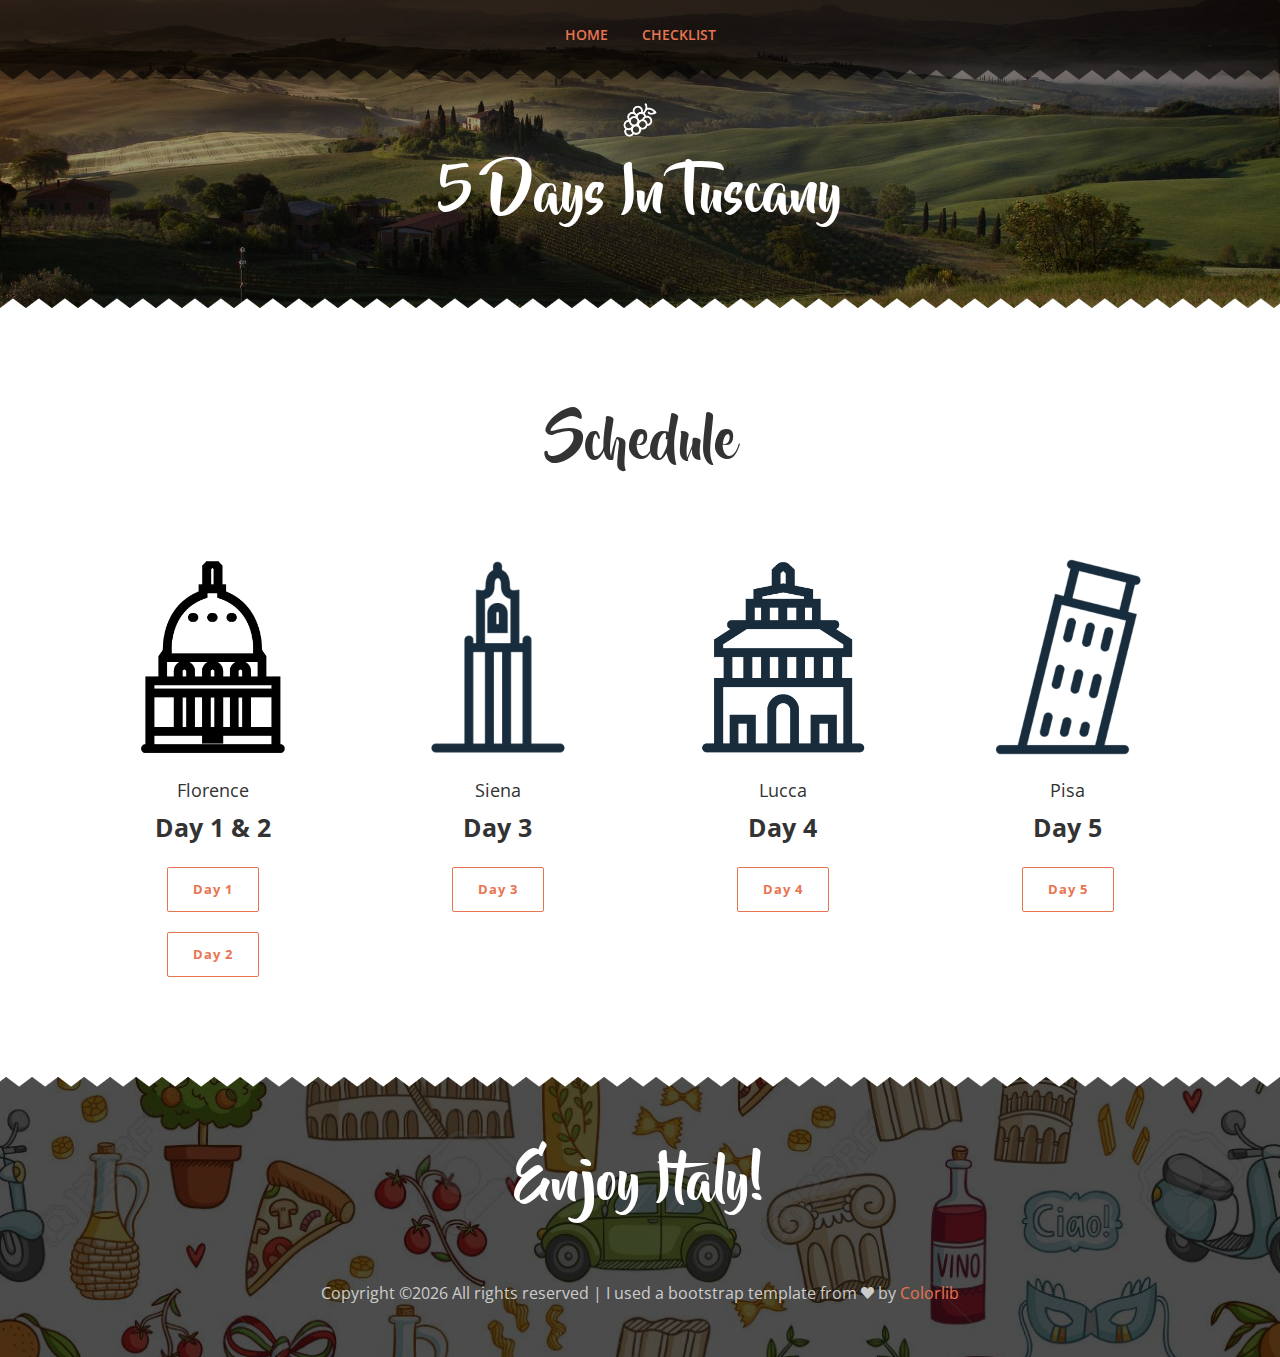
<file: index.html>
<!DOCTYPE HTML>
<html lang="en">
<head>
        <title>Tuscany</title>
        <meta http-equiv="X-UA-Compatible" content="IE=edge">
        <meta name="viewport" content="width=device-width, initial-scale=1">
        <meta charset="UTF-8">

        <!-- Font -->
        <link href="https://fonts.googleapis.com/css?family=Open+Sans:400,600" rel="stylesheet">
        <link rel="stylesheet" href="fonts/beyond_the_mountains-webfont.css" type="text/css"/>

        <!-- Stylesheets -->
        <link href="plugin-frameworks/bootstrap.min.css" rel="stylesheet">
        <link href="plugin-frameworks/swiper.css" rel="stylesheet">
        <link href="fonts/ionicons.css" rel="stylesheet">
        <link href="common/styles.css" rel="stylesheet">

</head>
<body>

  <header>
          <div class="container">
                  <a class="menu-nav-icon" data-menu="#main-menu" href="#"><i class="ion-navicon"></i></a>
                  <ul class="main-menu font-mountainsre" id="main-menu">
                          <li><a href="index.html">HOME</a></li>
                          <li><a href="index3.html">CHECKLIST</a></li>
                  </ul>
                  <div class="clearfix"></div>
          </div><!-- container -->
  </header>



<section class="bg-1 h-350x main-slider pos-relative">
        <div class="triangle-up pos-bottom"></div>
        <div class="container h-100">

                <div class="dplay-tbl">
                        <div class="dplay-tbl-cell center-text color-white">
                          <img class="heading-img" src="images/tuscany.png" alt="">
                                <h2 >5 Days In Tuscany</h2>
                        </div><!-- dplay-tbl-cell -->
                </div><!-- dplay-tbl -->
        </div><!-- container -->
</section>


<section>
        <div class="container">
                <div class="heading">
                        <h2>Schedule</h2>
                </div>


                <div class="row">
                        <div class="col-lg-3 col-md-4  col-sm-6 ">
                                <div class="center-text mb-30">
                                        <div class="ïmg-200x mlr-auto pos-relative">
                                                <img src="images/florence-blk.png" alt="">
                                        </div>
                                        <h5 class="mt-20">Florence</h5>
                                        <h4 class="mt-5"><b>Day 1 & 2</b></h4>
                                        <h6 class="mt-20"><a href="day1.html" class="btn-brdr-primary plr-25"><b>Day 1</b></a></h6>
                                        <h6 class="mt-20"><a href="day2.html" class="btn-brdr-primary plr-25"><b>Day 2</b></a></h6>
                                </div><!--text-center-->
                        </div><!-- col-md-3 -->


                        <div class="col-lg-3 col-md-4  col-sm-6 ">
                                <div class="center-text mb-30">
                                        <div class="ïmg-200x mlr-auto pos-relative">
                                          <img src="images/siena-blk.png" alt=""></div>
                                        <h5 class="mt-20">Siena</h5>
                                        <h4 class="mt-5"><b>Day 3</b></h4>
                                        <h6 class="mt-20"><a href="day3.html" class="btn-brdr-primary plr-25"><b>Day 3</b></a></h6>
                                </div><!--text-center-->
                        </div><!-- col-md-3 -->

                        <div class="col-lg-3 col-md-4  col-sm-6 ">
                                <div class="center-text mb-30">
                                        <div class="ïmg-200x mlr-auto pos-relative">
                                          <img src="images/lucca-blk.png" alt=""></div>
                                        <h5 class="mt-20">Lucca</h5>
                                        <h4 class="mt-5"><b>Day 4</b></h4>
                                        <h6 class="mt-20"><a href="day4.html" class="btn-brdr-primary plr-25"><b>Day 4</b></a></h6>
                                </div><!--text-center-->
                        </div><!-- col-md-3 -->

                          <div class="col-lg-3 col-md-4  col-sm-6 ">
                                <div class="center-text mb-30">
                                        <div class="ïmg-200x mlr-auto pos-relative">
                                                <img src="images/pisa-blk.png" alt="">
                                        </div>
                                        <h5 class="mt-20">Pisa</h5>
                                        <h4 class="mt-5"><b>Day 5</b></h4>
                                        <h6 class="mt-20"><a href="day5.html" class="btn-brdr-primary plr-25"><b>Day 5</b></a></h6>
                                </div><!--text-center-->
                        </div><!-- col-md-3 -->


                </div><!-- row -->

        </div><!-- container -->
</section>

<footer class="pb-50  pt-70 pos-relative">
        <div class="pos-top triangle-bottom"></div>
        <div class="container-fluid">

<div>
  <h3>
  Enjoy Italy!
</h3>
</div>

                <p class="color-light font-9 mt-50 mt-sm-30"><!-- Link back to Colorlib can't be removed. Template is licensed under CC BY 3.0. -->
Copyright &copy;<script>document.write(new Date().getFullYear());</script> All rights reserved | I used a bootstrap template from <i class="ion-heart" aria-hidden="true"></i> by <a href="https://colorlib.com" target="_blank">Colorlib</a>
<!-- Link back to Colorlib can't be removed. Template is licensed under CC BY 3.0. --></p>
        </div><!-- container -->
</footer>

<!-- SCIPTS -->
<script src="plugin-frameworks/jquery-3.2.1.min.js"></script>
<script src="plugin-frameworks/bootstrap.min.js"></script>
<script src="plugin-frameworks/swiper.js"></script>
<script src="common/scripts.js"></script>

</body>
</html>
</file>
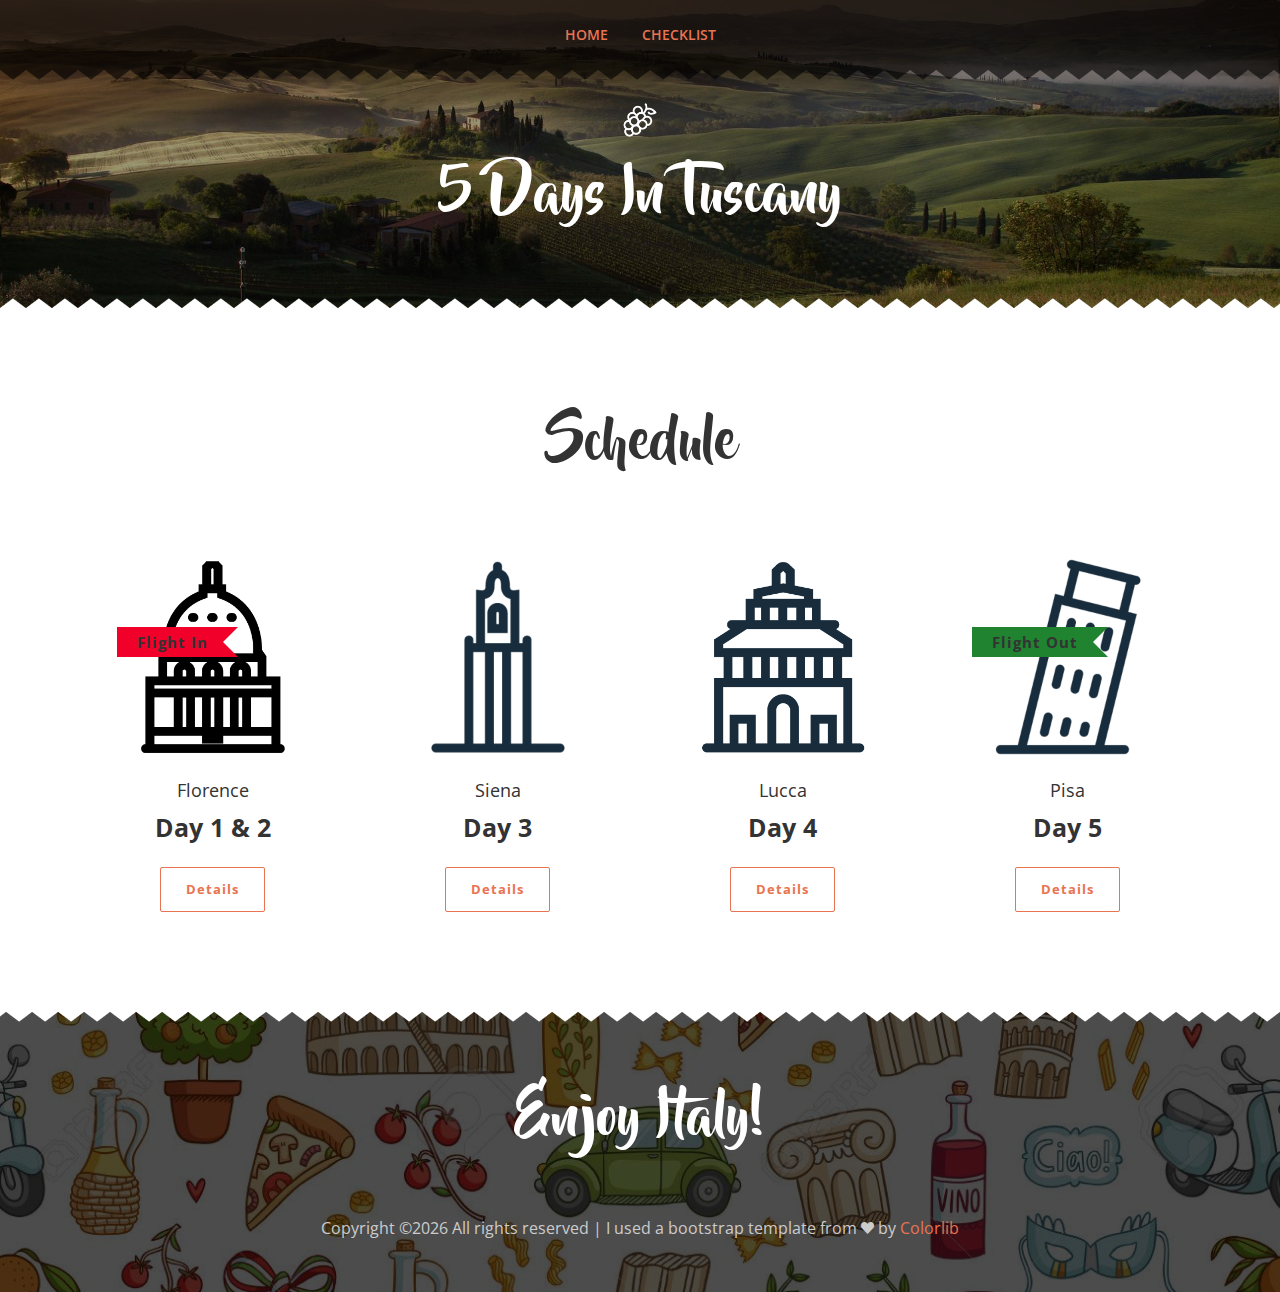
<file: index2.html>
<!DOCTYPE HTML>
<html lang="en">
<head>
        <title>Tuscany</title>
        <meta http-equiv="X-UA-Compatible" content="IE=edge">
        <meta name="viewport" content="width=device-width, initial-scale=1">
        <meta charset="UTF-8">

        <!-- Font -->
        <link href="https://fonts.googleapis.com/css?family=Open+Sans:400,600" rel="stylesheet">
        <link rel="stylesheet" href="fonts/beyond_the_mountains-webfont.css" type="text/css"/>

        <!-- Stylesheets -->
        <link href="plugin-frameworks/bootstrap.min.css" rel="stylesheet">
        <link href="plugin-frameworks/swiper.css" rel="stylesheet">
        <link href="fonts/ionicons.css" rel="stylesheet">
        <link href="common/styles.css" rel="stylesheet">

</head>
<body>

  <header>
          <div class="container">
                  <a class="menu-nav-icon" data-menu="#main-menu" href="#"><i class="ion-navicon"></i></a>
                  <ul class="main-menu font-mountainsre" id="main-menu">
                          <li><a href="index.html">HOME</a></li>
                          <li><a href="index3.html">CHECKLIST</a></li>
                  </ul>
                  <div class="clearfix"></div>
          </div><!-- container -->
  </header>



<section class="bg-1 h-350x main-slider pos-relative">
        <div class="triangle-up pos-bottom"></div>
        <div class="container h-100">

                <div class="dplay-tbl">
                        <div class="dplay-tbl-cell center-text color-white">
                          <img class="heading-img" src="images/tuscany.png" alt="">
                                <h2 >5 Days In Tuscany</h2>
                        </div><!-- dplay-tbl-cell -->
                </div><!-- dplay-tbl -->
        </div><!-- container -->
</section>


<section>
        <div class="container">
                <div class="heading">
                        <h2>Schedule</h2>
                </div>


                <div class="row">
                        <div class="col-lg-3 col-md-4  col-sm-6 ">
                                <div class="center-text mb-30">
                                        <div class="ïmg-200x mlr-auto pos-relative">
                                                <h6 class="ribbon-cont"><div class="ribbon primary"></div><b>Flight In</b></h6>
                                                <img src="images/florence-blk.png" alt="">
                                        </div>
                                        <h5 class="mt-20">Florence</h5>
                                        <h4 class="mt-5"><b>Day 1 & 2</b></h4>
                                        <h6 class="mt-20"><a href="day1.html" class="btn-brdr-primary plr-25"><b>Details</b></a></h6>
                                </div><!--text-center-->
                        </div><!-- col-md-3 -->


                        <div class="col-lg-3 col-md-4  col-sm-6 ">
                                <div class="center-text mb-30">
                                        <div class="ïmg-200x mlr-auto pos-relative">
                                          <img src="images/siena-blk.png" alt=""></div>
                                        <h5 class="mt-20">Siena</h5>
                                        <h4 class="mt-5"><b>Day 3</b></h4>
                                        <h6 class="mt-20"><a href="#" class="btn-brdr-primary plr-25"><b>Details</b></a></h6>
                                </div><!--text-center-->
                        </div><!-- col-md-3 -->

                        <div class="col-lg-3 col-md-4  col-sm-6 ">
                                <div class="center-text mb-30">
                                        <div class="ïmg-200x mlr-auto pos-relative">
                                          <img src="images/lucca-blk.png" alt=""></div>
                                        <h5 class="mt-20">Lucca</h5>
                                        <h4 class="mt-5"><b>Day 4</b></h4>
                                        <h6 class="mt-20"><a href="#" class="btn-brdr-primary plr-25"><b>Details</b></a></h6>
                                </div><!--text-center-->
                        </div><!-- col-md-3 -->

                          <div class="col-lg-3 col-md-4  col-sm-6 ">
                                <div class="center-text mb-30">
                                        <div class="ïmg-200x mlr-auto pos-relative">
                                                <h6  class="ribbon-cont"><div class="ribbon secondary"></div><b>Flight Out</b></h6>
                                                <img src="images/pisa-blk.png" alt="">
                                        </div>
                                        <h5 class="mt-20">Pisa</h5>
                                        <h4 class="mt-5"><b>Day 5</b></h4>
                                        <h6 class="mt-20"><a href="#" class="btn-brdr-primary plr-25"><b>Details</b></a></h6>
                                </div><!--text-center-->
                        </div><!-- col-md-3 -->


                </div><!-- row -->

        </div><!-- container -->
</section>

<footer class="pb-50  pt-70 pos-relative">
        <div class="pos-top triangle-bottom"></div>
        <div class="container-fluid">

<div>
  <h3>
  Enjoy Italy!
</h3>
</div>

                <p class="color-light font-9 mt-50 mt-sm-30"><!-- Link back to Colorlib can't be removed. Template is licensed under CC BY 3.0. -->
Copyright &copy;<script>document.write(new Date().getFullYear());</script> All rights reserved | I used a bootstrap template from <i class="ion-heart" aria-hidden="true"></i> by <a href="https://colorlib.com" target="_blank">Colorlib</a>
<!-- Link back to Colorlib can't be removed. Template is licensed under CC BY 3.0. --></p>
        </div><!-- container -->
</footer>

<!-- SCIPTS -->
<script src="plugin-frameworks/jquery-3.2.1.min.js"></script>
<script src="plugin-frameworks/bootstrap.min.js"></script>
<script src="plugin-frameworks/swiper.js"></script>
<script src="common/scripts.js"></script>

</body>
</html>
</file>
<file: fonts/beyond_the_mountains-webfont.css>
/*! Generated by Font Squirrel (https://www.fontsquirrel.com) on August 7, 2018 */



@font-face {
    font-family: 'beyond_the_mountainsregular';
    src: url('beyond_the_mountains-webfont.woff2') format('woff2'),
         url('beyond_the_mountains-webfont.woff') format('woff');
    font-weight: normal;
    font-style: normal;

}
</file>
<file: common/styles.css>
/*
====================================================

* 	[Master Stylesheet]

	Theme Name :
	Version    :
	Author     :
	Author URI :

====================================================

	TOC

	1. PRIMARY STYLES
	2. COMMONS FOR PAGE DESIGN
	3. HEADER
	4. INTRO SECTION
	5. PORFOLIO SECTION
	6. ABOUT SECTION
	7. EXPERIENCE SECTION
	8. EDUCATION SECTION
	9. COUNTER SECTION
	10. FOOTER

====================================================


/* ---------------------------------
1. PRIMARY STYLES
--------------------------------- */

html { font-size: 100%; overflow-x: hidden; width: 100%; margin: 0px; padding: 0px; touch-action: manipulation;}

body { font-size: 14px; font-family: 'Open Sans', sans-serif; width: 100%; height: 100%; margin: 0; font-weight: 400; -webkit-font-smoothing: antialiased;
        -moz-osx-font-smoothing: grayscale; word-wrap: break-word; overflow-x: hidden; color: #333; }

h1, h2, h3, h4, h5, h6, p, a, ul, span, li, img, inpot, button { margin: 0; padding: 0; }

h1, h2, h3, h4, h5, h6 { line-height: 1.5; font-weight: inherit; }

h1, h2, h3, .font-beyond { font-family: "beyond_the_mountainsregular", serif; }

p { line-height: 1.7; font-size: 1.05em; font-weight: 400; color: #555; }

h1 { font-size: 7.5em; line-height: 1.4; }

h2 { font-size: 4em; line-height: 1.4; }

h3 { font-size: 3em; }

h4 {   font-size: 1.8em; }

h5 { font-size: 1.3em; }

h6 {  font-size: .95em; letter-spacing: 1px; }

a, button { display: inline-block; text-decoration: none; color: inherit; line-height: 1.3; -webkit-transition: all .25s ease-in-out; transition: all .25s ease-in-out; color: #E97451;}

a:focus, a:active, a:hover,
button:focus, button:active, button:hover,
a b.light-color:hover { text-decoration: underline;; color: #E97451;}

b {  font-weight: 700; }

img { width: 100%;}

li { list-style: none; display: inline-block; line-height: 1.6; font-size: .9em; }

span { display: inline-block; }

button { outline: 0; border: 0; background: none; cursor: pointer; }

.icon { font-size: 1.1em;display: inline-block;line-height: inherit; }

[class^="icon-"]:before, [class*=" icon-"]:before { line-height: inherit; }

b.max-bold { font-weight: 700; }

input:focus,
textarea:focus { outline-color: #E97451; }

::placeholder { color: #aaa; font-weight: 700; }

:-ms-input-placeholder { color: #aaa; font-weight: 700; }

:-ms-input-placeholder { color: #aaa; font-weight: 700; }

.card { border-radius: 0px; border: 0px; background: none; box-shadow: none; }

.card .bg-white {
        height: 100%;
        border-radius: 2px;
        box-shadow: 1px 1px 20px -10px rgba(0, 0, 0, .3);
}

.card i { font-size: 1.2em;}



/* RESPONSIVE */

@media only screen and (max-width: 1200px) {

        h1 { font-size: 6em; }
}

@media only screen and (max-width: 767px) {

        p {  line-height: 1.4;  }

        h1 { font-size: 4em;  }

        h2 { font-size: 3em; }
}

@media only screen and (max-width: 575px) {

        body {  font-size: 13px;  }

        h1 {   font-size: 3em;  }

        h2 { font-size: 2.5em; }
}


/* ---------------------------------
3. HEADER
--------------------------------- */

header {
        position: absolute;
        top: 0;
        left: 0;
        right: 0;
        text-align: center;
        z-index: 1000;

        font-weight: 600;
        color: #fff;
}

header:after {
        content: '';
        height: 10px;
        position: absolute;
        bottom: -10px;
        left: 0;
        right: 0;
        background: url(../images/triangle_bg_black.png) repeat-x;
        background-size: 26px 10px;
        opacity: .6;
}

header:before {
        content: '';
        position: absolute;
        top: 0;
        bottom: 0px;
        left: 0;
        right: 0;
        background: #000;
        z-index: -1;
        opacity: .6;
}

header i {
        font-size: 1.1em;
}

/* BOTTOM HEADER */

header:after {
        content: '';
        clear: both;
}

header .logo {
        float: left;
        height: 70px;
}

header .logo img {
        height: 100%;
        width: auto;
}

header ul.main-menu > li > a {
        height: 100%;
        line-height: 70px;
        padding: 0px 15px;
}

/* SEARCH AREA */

header .right-area {
        float: right;
        height: 100%;
        height: 70px;
        padding: 10px 0;
        position: relative;
        font-size: 1.2em;
}

/* HAMBURGER ICON */

header .menu-nav-icon {
        display: inline-block;
        font-size: 30px;
        line-height: 60px;
        display: none;
        cursor: pointer;
        color: #fff;
}

/* DROPDOWN MENU STYLING */

header .main-menu {
        font-size: 1.1em;
}

header .main-menu li.drop-down {
        position: relative;
        text-align: left;
}

header .main-menu li.drop-down > ul.drop-down-menu {
        display: none;
        position: absolute;
        top: 70px;
        left: 0;
        min-width: 180px;
        box-shadow: 0px 3px 10px rgba(0, 0, 0, .3);
        background: #fff;
        color: #111;
}

header .main-menu li.drop-down > ul.drop-down-menu li {
        display: block;
        border-top: 1px solid #ddd;
}

header .main-menu li.drop-down > ul.drop-down-menu li > a {
        display: block;
        padding: 17px 20px;
}

header .main-menu i {
        margin-left: 10px;
}

/* DROPDOWN HOVER */

header .main-menu li.drop-down a.mouseover + ul.drop-down-menu {
        display: block;
        animation: full-opacity-anim .2s forwards;
}

@keyframes full-opacity-anim {
        0% {
                opacity: 0;
        }
        100% {
                opacity: 1;
        }
}

/* RESPONSIVE */

@media only screen and (max-width: 1200px) {

}

@media only screen and (max-width: 992px) {

        header {
                font-size: 1em;
        }

        header .logo {
                height: 60px;
        }

        header ul.main-menu > li > a {
                padding: 0 5px;
                line-height: 60px;
        }

        /* SEARCH AREA */
        header .right-area {
                height: 60px;
        }

}

@media only screen and (max-width: 767px) {

        header { color: #111; }

        header .right-area { color: #fff; }

        /* MAIN MENU */

        header .main-menu { display: none; position: absolute; top: 110px; left: 0; right: 0; float: none; opacity: 0; z-index: 1; height: auto; text-align: left; background: #fff; }

        header .main-menu.visible-menu { display: block; box-shadow: 0 4px 20px -10px rgba(0, 0, 0, .4); animation: full-opacity-anim .2s forwards ease; }

        @keyframes full-opacity-anim {  100% { opacity: 1; }  }

        header .main-menu > li { display: block; }

        header ul.main-menu > li > a { display: block; height: auto; line-height: 1; padding: 15px; border-top: 1px solid #eee; }

        /* HAMBURGER ICON */

        header .menu-nav-icon { display: block; }

        /* DROPDOWN  */

        header .main-menu li.drop-down > ul.drop-down-menu { position: static; box-shadow: none; }

        header .main-menu li.drop-down > ul.drop-down-menu li { border-top: 1px solid #eee; }

        header .main-menu li.drop-down > ul.drop-down-inner li:first-child { border-top: 1px solid #ddd; }

        /* DROPDOWN HOVER */

        header .main-menu li.drop-down > ul.drop-down-menu li a { padding-left: 25px; }

        header .main-menu li.drop-down > ul.drop-down-inner li a { padding-left: 35px; }
}

@media only screen and (max-width: 575px) {

        header { padding: 15px 0 25px; }

        header .right-area { width: 100%; float: none; clear: both; border-top: 1px solid rgba(255, 255, 255, .2); border-left: 0; }

        header ul.main-menu > li > a { padding: 15px; }

        header .logo { margin-bottom: 15px; }

        /* HAMBURGER ICON */

        .menu-nav-icon { position: absolute; top: 15px; right: 0; padding: 0 20px; }

        header .right-area { padding-top: 15px; }

        header .main-menu { top: 90px; }
}

@media only screen and (max-width: 359px) {

        header .heading-wrapper { padding: 30px 20px 20px; }

        header .info .icon { font-size: 25px; }

        header .info .right-area { margin-left: 35px; }
}


/* ---------------------------------
2. SLIDER
--------------------------------- */

.main-slider{ position: relative; z-index: 1; }

.main-slider:after{content: ''; position: absolute; top: 0; left: 0; right: 0; bottom: 0; z-index: -1; background: rgba(0,0,0,.4); }

.triangle-bottom{
        position: relative;
}

.triangle-bottom:after {
        content: '';
        height: 10px;
        position: absolute;
        top: 0px;
        left: 0;
        right: 0;
        background: url(../images/triangle_bg.png) repeat-x;
        background-size: 26px 10px;
        transform: rotate(180deg); -webkit-transform: rotate(180deg);
}

.triangle-up:after {
        content: '';
        height: 10px;
        position: absolute;
        bottom: 0px;
        left: 0;
        right: 0;
        background: url(../images/triangle_bg.png) repeat-x;
        background-size: 26px 10px;
}
.pos-top{ position: absolute; top: 0; left: 0; right: 0;  }
.pos-bottom{ position: absolute; bottom: 0; left: 0; right: 0; }


/* ---------------------------------
3. COMMON FOR CURRENT
--------------------------------- */

section {
        padding: 100px 0 70px;
}

.heading {
        position: relative;
        text-align: center;
        margin-bottom: 70px;
}

.heading-food {
        position: relative;
        text-align: center;
        width: 70%;
        margin-bottom: 70px;
        margin: auto;
}

.heading-img {
        height: auto;
        width: 40px;
        margin-bottom: 20px;
}

.story-area {
        position: relative;
        background: #fff;
}

.story-bg {
        position: absolute;
        top: 50%;
        bottom: 0;
        opacity: .6;
        width: 200px;
        -webkit-transform: translate(0, -50%);
        transform: translate(0, -50%);
}

.story-bg.left { left: 0; }

.story-bg.right { right: 0;}

/* RESPONSIVE */

@media only screen and (max-width: 992px) {

        .story-bg { width: 200px;  }

        section { padding: 70px 0 40px;  }

        .heading { margin-bottom: 60px;  }
}
@media only screen and (max-width:767px) {

        .story-bg { width: 200px;  }

        section { padding: 60px 0 30px;  }

        .heading { margin-bottom: 50px;  }
}

@media only screen and (max-width: 576px) {

        .heading { margin-bottom: 40px;  }
}


/* ---------------------------------
3. COMMONS FOR PAGE DESIGN
--------------------------------- */

/*ICONS*/

.icon-gradient{ display: block; height: 80px; width: 80px;  background: url(../images/icons.png) no-repeat; background-size: cover; background-position: 0; }

.icon-gradient.icon-pizza{ background-position: 0 0; }
.icon-gradient.icon-sea-food{ background-position: -239px 0; }
.icon-gradient.icon-pasta{ background-position:-159px 0; }
.icon-gradient.icon-salad{ background-position: -79px 0; }


.icon-box{ display: block; height: 50px; width: 50px;  background: url(../images/icon-boxes.png) no-repeat; background-size: cover; background-position: 0; }

.icon-box.icon-pizza{ background-position: 0 0; }
.icon-box.icon-ingradient{ background-position: -49px 0; }
.icon-box.icon-cshef{ background-position: -99px 0; }


/*RESPONSIVE*/

@media only screen and (max-width: 992px) {

        .icon-gradient{  height: 70px; width: 70px;  }

        .icon-gradient.icon-sea-food{ background-position: -209px 0; }

        .icon-gradient.icon-pasta{ background-position: -139px 0; }

        .icon-gradient.icon-salad{ background-position: -69px 0; }
}

@media only screen and (max-width:767px) {

        .icon-gradient{  height: 60px; width: 60px;  }

        .icon-gradient.icon-sea-food{ background-position:  -179px 0; }

        .icon-gradient.icon-pasta{ background-position: -119px 0; }

        .icon-gradient.icon-salad{ background-position: -59px 0; }
}

@media only screen and (max-width: 576px) {

        .icon-gradient{  height: 50px; width: 50px;  }

        .icon-gradient.icon-sea-food{ background-position:  -149px 0; }

        .icon-gradient.icon-pasta{ background-position: -99px 0; }

        .icon-gradient.icon-salad{ background-position: -49px 0; }
}

/*SWIPER*/

.swiper-pagination-bullet{ background: #FFFFFF; opacity: 1;  }

.swiper-pagination-bullet-active{ background: #ED0037; }

.dplay-tbl {  display: table;  height: 100%; width: 100%;}

.dplay-tbl-cell {display: table-cell; vertical-align: middle; }

.oflow-hidden { overflow: hidden; }

.oflow-visible { overflow: visible; }

.dplay-none { display: none; }

.dplay-block { display: block; }

.dplay-inl-block { display: inline-block; }

.opacty-1 {  opacity: .1; }

.opacty-2 { opacity: .2; }

.opacty-3 { opacity: .3; }

.opacty-4 { opacity: .4; }

.opacty-5 { opacity: .5; }

.opacty-6 {  opacity: .6; }

.opacty-7 { opacity: .7; }


/*RESPOSNSIVE*/

@media only screen and (max-width:992px) {

        .dplay-md-none{ display: none; }
}

@media only screen and (max-width:767px) {

        .dplay-sm-none{ display: none; }
}



/* POSITION */

.pos-relative { position: relative; z-index: 1; }

.abs { position: absolute;z-index: 1; }

.abs-tlr { position: absolute; top: 0; left: 0; right: 0; z-index: 1; }

.abs-tlr-30 { position: absolute; top: 30px; left: 30px; right: 30px; z-index: 1; }

.abs-blr { position: absolute; bottom: 0; left: 0; right: 0; z-index: 1; }

.abs-tl { position: absolute; top: 0; left: 0; z-index: 1; }

.abs-bl { position: absolute; bottom: 0; left: 0; z-index: 1; }

.abs-tbl { position: absolute; top: 0; bottom: 0; left: 0; z-index: 1; }

.abs-br { position: absolute; bottom: 0; right: 0; z-index: 1; }

.abs-tbr { position: absolute; top: 0; bottom: 0; right: 0; z-index: 1; }

.abs-tblr { position: absolute; top: 0; bottom: 0; left: 0; right: 0; z-index: 1; }

.abs-center { position: absolute; top: 50%; left: 50%; z-index: 1; -webkit-transform: translate(-50%, -50%); transform: translate(-50%, -50%); }

.z--1 { z-index: -1; }

.z-1 { z-index: 1; }

.z-10 { z-index: 10; }


/* ALIGNMENT */

.float-left {float: left !important;}

.float-right { float: right !important;}

.center-text { text-align: center!important; }

.left-text { text-align: left !important; }

.right-text { text-align: right !important;}

@media only screen and (max-width: 767px) {

        .center-sm-text{ text-align: center!important; }

        .left-sm-text { text-align: left !important;}
}

/* LINE HEIGHT */

.lh-1 { line-height: 1; }

.lh-1-1 { line-height: 1.1;}

.lh-1-2 { line-height: 1.2;}

.lh-1-3 { line-height: 1.3;}

.lh-1-4 { line-height: 1.4;}

.lh-30 { line-height: 30px;}

.lh-35 { line-height: 35px;}

.lh-40 { line-height: 40px;}

.lh-50 { line-height: 50px;}

.lh-60 { line-height: 60px;}

.lh-70 { line-height: 70px;}


/* FONTS */

.font-5 { font-size: .5em; }

.font-6 { font-size: .6em; }

.font-7 { font-size: .7em; }

.font-75 { font-size: .75em; }

.font-8 { font-size: .8em; }

.font-85 { font-size: .85em; }

.font-9 { font-size: .9em; }

.font-11 {  font-size: 1.1em; }

.font-12 { font-size: 1.2em; }

.font-13 { font-size: 1.3em; }

.font-14 { font-size: 1.4em; }

.font-15 { font-size: 1.5em; }

.font-16{ font-size: 1.6em; }

.font-17 { font-size: 1.7em; }

.font-18 { font-size: 1.8em; }

.font-20 { font-size: 2em; }

.font-23{  font-size: 2.3em; }

.font-25{  font-size: 2.5em; }

.font-30{  font-size: 3em; }

.font-40{  font-size: 4em; }


/* RESPONSIVE */

@media only screen and (max-width: 1200px) {

        .dplay-lg-none { display: none; }
}

@media only screen and (max-width: 992px) {

}

@media only screen and (max-width: 767px) {

        .float-sm-none { float: none !important; }

        .center-sm-text { text-align: center !important; }

        .pos-sm-static { position: static; }

        .font-sm-13 { font-size: 1.3em; }

        .font-sm-15 { font-size: 1.5em; }

        .font-sm-20 { font-size: 2em; }
}

@media only screen and (max-width: 575px) {

        .pos-xs-relative { position: relative; z-index: 1; }

        .pos-xs-static { position: static; z-index: 1; }

        .dplay-xs-block { display: block; }

        .text-xs-center { text-align: center; }
}

/* COLOR */

.color-white {
        color: #fff !important;
}

.color-green {
        color: #36D98A;
}

.color-ash {
        color: #aaa;
}

.color-ccc {
        color: #ccc;
}

.color-grey {
        color: #ccc;
}

.color-primary {
        color: #E97451;
}

.color-black { color: #111; }

.color-semi-black { color: #555; }

.color-lt-black { color: #888; }

.color-facebook {
        color: #365B99;
}

.color-twitter {
        color: #58ADEE;
}

.color-google { color: #E14A3D; }

/* BACKGROUND COLOR*/

.bg-seller{ background: url(../images/sellers-1-1600x1600.jpg)  no-repeat; background-size: cover; position: relative; z-index: 1; }

.bg-seller:after{ content: ""; position: absolute; top: 0; left: 0; right: 0; bottom: 0; z-index: -1; background: rgba(0,0,0,.85); }

.bg-191 { background: #191919; }

.bg-primary { background: #E97451 !important; }

.bg-2-white { background: #F2F2F2; }

.bg-1-white { background: #F8F8F8; }

.bg-black { background: #000000; }

.bg-tp-5 { background: rgba(0, 0, 0, .5); }

.bg-lite-blue{ background: #F4F8F9; }

.bg-semi-blue{ background: #dae0e1; }

.bg-trinagle-primary{ position: absolute; top: 0; left: 0; width: 100%; height: 100%; background: #EF002E;
        -wekit-transform-origin: right bottom; transform-origin: right bottom;
        -wekit-transform: translateX(50px) rotate(-55deg) scale(2); transform: translateX(50px) rotate(-55deg) scale(2); }


/* PANEL  */

.panel-area .panel-title{ padding: 15px 20px; cursor: pointer; position: relative; background: #EFF6F7; border-bottom: 3px solid #ED0037; }

.panel-area .panel-title:after{ content:''; position:absolute; top: 0; bottom: 0; left: 0; right: 0;z-index: -1; transition: all .2s; opacity: 1;  }

.panel-area .panel-desc{ max-height: 0; overflow: hidden; opacity: 0;transition: opacity .25s .1s, transform .1s; transform: scaleY(0); transform-origin: top; }

.panel-area .panel-title .icon{ float: right; font-size: .7em; margin-top: 5px; }

.panel-area .panel-title.active { background: #ED0037; }

.panel-area .panel-title a { color: #333333;  }

.panel-area .panel-title.active a { color: #FFFFFF;  }

.panel-area .panel-title.active:after{ opacity: 0; }

.panel-area .panel-title.active + .panel-desc{ opacity: 1; padding-top: 20px; max-height: 1000px; transform: scaleY(1);}

.panel-area .panel-title .icon.plus,
.panel-area .panel-title.active .icon.minus{ display: block; }

.panel-area .panel-title .icon.minus,
.panel-area .panel-title.active .icon.plus{ display: none; }


/*IMAGES*/

.ïmg-200x{ height: 200px; width: 200px; padding: 0px 0px 0px 0px; }


/*RIBBONS*/

.ribbon-cont{  display: inline-block; padding: 0px 30px 0px 20px; position: absolute; top: 35%; left: 4px; z-index: 1; line-height: 30px;  font-size: 1.07em; }

.ribbon { position: absolute;top: 0;left: 0;right: 0;bottom: 0; z-index: -1; border: 15px solid #F1002A; border-left:  0; border-right: 15px solid transparent;  width:   100%; }
.ribbon.primary{ border-color: #F1002A; border-right-color:  transparent; }
.ribbon.secondary{ border-color: #1F8330; border-right-color:  transparent;  }
.ribbon.white{ border-color: #ffffff; border-right-color:  transparent;  }


.circle-50 { height: 50px; width: 50px; border-radius: 50px; }

.circle-60 {
        height: 60px;
        width: 60px;
        border-radius: 60px;
}

.circle-70 {
        height: 70px;
        width: 70px;
        border-radius: 70px;
}

.circle-80 {
        height: 80px;
        width: 80px;
        border-radius: 80px;
}

/* BACKGROUND IMAGE */

.img-bg {
        position: absolute;
        top: 0;
        bottom: 0;
        left: 0;
        right: 0;
        z-index: -1;
}

/* THUMBNAIL IMAGE */

.img-thumb {
        width: 150px;
}


.bg-1 { background: url(../images/slider_1_1920_1200.jpg) no-repeat center; background-size: cover; }

.bg-2 {   background: url(../images/pasta.png) no-repeat center; background-size: 75%; }

.bg-3 {  background: url(../images/tomatoes.png) no-repeat center;  background-size: 80%; }

.bg-4 {  background: url(../images/slider_2_1920_600.jpg) no-repeat center;  background-size: cover; }

.bg-5 {  background: url(../images/slider_3_1920_600.jpg) no-repeat center;  background-size: cover; }

.bg-6 {  background: url(../images/slider_4_1920_600.jpg) no-repeat center;  background-size: cover; }

.bg-7 {  background: url(../images/slider_5_1920_600.jpg) no-repeat center;  background-size: cover; }

.bg-8 {  background: url(../images/slider_6_1920_600.jpg) no-repeat center;  background-size: cover; }

.bg-grad-layer-6:after { content: ''; position: absolute; top: 0; bottom: 0; left: 0; right: 0; z-index: -1; opacity: .6;
        background: linear-gradient(to top, #000 0%, rgba(0, 0, 0, .4) 100%); }

.bg-layer-4:after { content: ''; position: absolute; top: 0; bottom: 0; left: 0; right: 0; z-index: -1; opacity: .50; background: #111; }

.bg-layer-6:after { content: ''; position: absolute; top: 0; bottom: 0; left: 0; right: 0; z-index: -1; opacity: .60; background: #111; }

.bg-layer-7:after { content: ''; position: absolute; top: 0; bottom: 0; left: 0; right: 0; z-index: -1; opacity: .7; background: #111; }

.bg-white {  background: #fff; }



/* RESPONSIVE */

@media only screen and (max-width: 767px) {

        .bg-sm-color-6 {  background: rgba(0, 0, 0, .6); }

        .bg-sm-color-7 {  background: rgba(0, 0, 0, .7); }
}

/* BORDER */

.brder-grey { border: 1px solid #ccc; }

.brder-t-grey { border-top: 1px solid #ccc; }

.brder-t-light{ border-top: 1px solid #ddd; }

.brder-r-ash-3{ border-right: 3px solid #aaa; }

.brder-r-lite-black-2{ border-right: 2px solid #777; }

.brder-lr-lite-black-2{ border-left: 2px solid #777; border-right: 2px solid #777; }

.brder-tlr-grey {
        border: 1px solid #ccc;
        border-bottom: 0;
}

.brder-blr-grey {
        border: 1px solid #ccc;
        border-top: 0;
}

.brdr-ash-1 {
        height: 1px;
        background: #aaa;
}

.brdr-grey-1 {
        height: 1px;
        background: #ddd;
}

.brdr-b-primary{ border-bottom: 2px solid #E97451; }

.brdr-primary-2{ border: 2px solid #E97451; }

.brdr-primary-3{ border: 3px solid #E97451; }

.brdr-style-1{  position: absolute;left: 0; right: 0; bottom: 0; ; z-index: 1; height: 8px; }
.brdr-style-1:after{ content:''; display: block; height: 60%; background: #1F8330;  z-index: 1; }
.brdr-style-1:before{content:'';  height: 40%; display: block; background: #FFFFFF;  z-index: 1; }


/* LINK STYLING	 */

.link-brdr-btm-primary {
        position: relative;
        padding-bottom: 5px;
        -webkit-transition: all .2s;
        transition: all .2s;
}

.link-brdr-btm-primary:after {
        content: '';
        position: absolute;
        left: 0;
        right: 0;
        bottom: 0;
        height: 2px;
        background: #E97451;
        -webkit-transition: all .2s;
        transition: all .2s;
        -webkit-transform-origin: right;
        transform-origin: right;
}

.link-brdr-btm-primary:hover {
        -webkit-transform: translateY(-1px);
        transform: translateY(-1px);
}

.link-brdr-btm-primary:hover:after {
        -webkit-transform: scale(0);
        transform: scale(0);
}

/* BUTTON STYLING */

.btn-brdr-primary { text-align: center; height: 45px; line-height: 43px; border: 1px solid #E97451; color: #E97451; border-radius: 2px; }

.btn-brdr-primary:hover { background: #E97451; color: #FFFFFF; }

.btn-primaryc { position: relative; text-align: center; height: 55px; line-height: 50px; background: #E97451; color: #fff; border-radius: 3px; z-index: 1; }

.btn-primaryc.secondary{ background: #118522; }

.btn-primaryc:after { content: ''; position: absolute; bottom: 0; left: 0; right: 0; height: 3px; background: #1F8330; z-index: -2; -webkit-transition: all .1s ease-in;
        transition: all .1s .1s ease-in; }

.btn-primaryc:before { content: ''; position: absolute; bottom: 3px; left: 0; right: 0; height: 2px; background: #FFFFFF; z-index: -1;
        -webkit-transition: all .1s  .2s ease-in; transition: all .1s  ease-in; }

.btn-primaryc:hover { color: #111 }

.btn-primaryc:hover:after { height: 100%; }

.btn-primaryc:hover:before { height: 100%;  border: 1px solid #1F8330; }

.btn-brdr-grey { text-align: center; height: 45px; line-height: 43px; border: 1px solid #ccc; border-radius: 2px; }

.btn-brdr-grey:hover {border: 1px solid #E97451;background: #E97451;color: #000; }

.btn-fill-primary { text-align: center; height: 55px; line-height: 53px; border: 1px solid #E97451; background: #E97451; border-radius: 2px; color: #FFFFFF; }

.btn-fill-primary.secondary {  height: 55px; line-height: 53px; border: 1px solid #1F8330; background: #1F8330; }

.btn-fill-primary:hover { background: none; color: #E97451; }
.btn-fill-primary.secondary:hover { background: none; color: #1F8330; }

.btn-fill-grey { text-align: center; height: 45px; line-height: 43px; border: 1px solid #ccc; background: #ccc; border-radius: 2px; color: #111; }

.btn-fill-grey:hover { border: 1px solid #E97451; background: none; color: #000; }

.btn-b-lg { font-size: 1em; height: 55px; line-height: 55px; }

.btn-b-md { font-size: .9em; height: 35px; line-height: 35px; }

.btn-b-sm { font-size: .9em; height: 30px; line-height: 28px; }


/* FORM INPUT STYLING */

.nwsltr-primary-1 { position: relative; }

.nwsltr-primary-1 input {
        height: 45px;
        display: block;
        width: 100%;
        padding: 0 65px 0 20px;
        border: 1px solid #E97451;
}

.nwsltr-primary-1 button {
        position: absolute;
        top: 1px;
        bottom: 1px;
        right: 1px;
        width: 45px;
        text-align: center;
        background: #E97451;
        color: #000;
}

.nwsltr-primary-1 button i {
        font-size: 1.3em;
}

.nwsltr-primary-1 button:hover {
        background: #000;
        color: #fff;
}

.form-block input,
.form-block textarea {
        display: block;
        width: 100%;
}

/*FORM*/

.form-style-1 textarea,
.form-style-1 input{ display: block; width: 100%; padding: 0 20px;  border: 0px; border-bottom: 3px solid transparent; background: #EFF6F7; height: 50px;
        outline: 0; -webkit-transition: all .2s ease-in;  transition: all .2s ease-in; }

.form-style-1 textarea:focus,
.form-style-1 input:focus,
.form-style-1 textarea:active,
.form-style-1 input:active{ border-bottom: 3px solid #E97451; }

.placeholder-1 ::-webkit-input-placeholder { font-style: italic; color: #aaa; font-size: .9em;  }
.placeholder-1 ::-moz-placeholder { font-style: italic; color: #aaa; font-size: .9em; }
.placeholder-1 :-ms-input-placeholder { font-style: italic; color: #aaa; font-size: .9em;  }
.placeholder-1 :-moz-placeholder { font-style: italic; color: #aaa; font-size: .9em;  }


.form-bold input,
.form-bold textarea {
        font-weight: 700;
}

.form-plr-15 input,
.form-plr-15 textarea {
        padding: 0 15px;
}

.form-plr-20 input,
.form-plr-20 textarea {
        padding: 0 20px;
}

.form-h-35 input {
        height: 35px;
}

.form-h-40 input {
        height: 40px;
}

.form-h-45 input {
        height: 45px;
}

.form-h-50 input {
        height: 50px;
}

.form-h-55 input {
        height: 55px;
}

.form-mb-20 input,
.form-mb-20 textarea {
        margin-bottom: 20px;
}

.form-brdr-grey input,
.form-brdr-grey textarea {
        border: 1px solid #ccc;
}

.form-brdr-lite-white input,
.form-brdr-lite-white textarea {
        border: 1px solid #ddd;
}

.form-brdr-b-grey input,
.form-brdr-b-grey textarea {
        outline: 0;
        border: 0px;
        border-bottom: 1px solid #ccc;
}

.form-brdr-b-grey input:focus,
.form-brdr-b-grey textarea:focus {
        border-bottom: 1px solid #E97451;
}

.form-brdr-b input,
.form-brdr-b textarea {
        outline: 0;
        background: none;
        border: 0;
        border-bottom: 1px solid #ccc;
}

.form-bg-white input,
.form-bg-white textarea {
        background: #fff;
        border: 1px solid #eee;
}

/* SIDED SECTION */

.sided-half { overflow: hidden; }

.sided-half .s-left { float: left; }

.sided-half .s-right { float: right; }

.sided-70 { position: relative; }

.sided-70 .s-left { position: absolute; top: 0; left: 0; height: 70px; width: 70px; }

.sided-70 .s-left.rounded img { border-radius: 70px; overflow: hidden; }

.sided-70 .s-right { min-height: 70px; }

.sided-80x { position: relative; }

.sided-80x .s-left { position: absolute; top: 0; left: 0; height: 80px; width: 80px; }

.sided-80x .s-left.rounded img { border-radius: 80px; overflow: hidden; }

.sided-80x .s-right { margin-left: 95px; min-height: 80px; }

.sided-70x { position: relative; }

.sided-70x .s-left { position: absolute; top: 0; left: 0; height: 70px; width: 70px; }

.sided-70x .s-left.rounded img { border-radius: 70px; overflow: hidden; }

.sided-70x .s-right { margin-left: 85px; min-height: 70px; }

.sided-80x .s-left .v-icn { position: absolute; top: 50%; left: 50%; margin: -15px 0 0 -15px; height: 30px; width: 30px; border-radius: 30px;
        background: rgba(255, 255, 255, .5); text-align: center; }

.sided-80x .s-left .v-icn i { line-height: 30px; text-shadow: 1px 1px 5px #000; color: #fff; }

/*SIDED 90x*/

.sided-90x { position: relative; }

.sided-90x .s-left { position: absolute; top: 0; left: 0; height: 90px; width: 90px; }

.sided-90x .s-left.rounded img { border-radius: 90px; overflow: hidden; }

.sided-90x .s-right { margin-left: 115px; min-height: 90px; }


/*SIDED 130x*/

.sided-130x { position: relative; }

.sided-130x .s-left { position: absolute; top: 0; left: 0; height: 130px; width: 130px; }

.sided-130x .s-left.rounded img { border-radius: 130px; overflow: hidden; }

.sided-130x .s-right { margin-left: 150px; min-height: 130px; }


/*SIDED 150x*/

.sided-150x { position: relative; }

.sided-150x .s-left { position: absolute; top: 0; left: 0; height: 150px; width: 150px; }

.sided-150x .s-left.rounded img { border-radius: 150px; overflow: hidden; }

.sided-150x .s-right { margin-left: 180px; min-height: 150px; }


/*SIDED 200x*/

.sided-200x { position: relative; }

.sided-200x .s-left { position: absolute; top: 0; left: 0; height: 200px; width: 200px; }

.sided-200x .s-left.rounded img { border-radius: 200px; overflow: hidden; }

.sided-200x .s-right { margin-left: 230px; min-height: 200px; }


/*SIDED 220x*/

.sided-220x { position: relative; }

.sided-220x .s-left { position: absolute; top: 0; left: 0; height: 220px; width: 220px; }

.sided-220x .s-left.rounded img { border-radius: 220px; overflow: hidden; }

.sided-220x .s-right { margin-left: 250px; min-height: 220px; }


/* RESPONSIVE */

@media only screen and (max-width: 767px) {

        .sided-220x.responsive .s-left { position: static; height: 180px; width: 180px; }

        .sided-220x.responsive .s-right { margin-left: 0px; min-height: 0px; }
}



/*SIDED 250x*/

.sided-250x { position: relative; }

.sided-250x .s-left { position: absolute; top: 0; bottom: 0; left: 0; width: 250px; overflow: hidden; }

.sided-250x .s-left img { position: absolute; top: 50%; left: 50%; width: 100%; height: auto; -webkit-transform: translate(-50%, -50%); transform: translate(-50%, -50%); }

.sided-250x .s-right { margin-left: 250px; }


/*SELECTION*/

ul.selecton{ text-align: center;  font-size: 1.2em;  }

ul.selecton li > a{ padding: 15px 30px;   }

ul.selecton li:hover a,
ul.selecton li a.active{ border-radius: 3px 3px 0 0; background: #E97451; color: #FFFFFF;  }

.food-menu{ display: none;  }
.food-menu.active{ opacity: 0; display: block!important; animation: full-opacity-anim .3s forwards ; }

@keyframes full-opacity-anim{
        100%{ opacity: 1; }
}

/*TAB STYLE*/

.tab-style-1 a{ background: #EFF6F7; border-bottom: 3px solid #EF002E; text-align: center; color: #EF002E; }

.tab-style-1 a:hover,
.tab-style-1 a.active{ background: #EF002E; color: #ffffff;  }


/* RADIAL PROGRESSBAR */

.radial-prog-area{ padding: 20px; max-width: 250px; margin: 0 auto; text-align: center; }

.radial-progress{ position: relative; }

.radial-progress .progressbar-text{ font-size: 2.5em; font-weight: 500; color: #000!important; }

.radial-progress .progressbar-text:after{ content:'%'; }

.radial-progress .progress-title{ font-family: 'Open Sans', sans-serif;  position: absolute; top: 50%; left: 50%;transform: translate(-50%, 30px); color: #777; }



/* RESPONSIVE */

@media only screen and (max-width: 1200px) {

        .sided-250x.s-lg-height .s-left img {    width: auto;    height: 100%;}
}

@media only screen and (max-width: 778px) {

        .sided-half .sided-sm-center { float: none; text-align: center;}
}

@media only screen and (max-width: 576px) {

        .sided-xs-half .s-left { float: none; }

        .sided-xs-half .s-right {float: none; }

        .sided-80x .s-left { height: 70px; width: 70px; }

        .sided-80x .s-right { margin-left: 85px; min-height: 70px; }

        .sided-90x .s-left { height: 70px; width: 70px; }

        .sided-90x .s-right { margin-left: 85px; min-height: 70px; }

        .sided-250x { position: relative; }

        .sided-250x .s-left { position: relative; top: 0; bottom: 0; left: 0; width: 100%; height: 200px; overflow: hidden; }

        .sided-250x .s-left img,
        .sided-250x.s-lg-height .s-left img { width: 100%; height: auto; }

        .sided-250x .s-right { margin-left: 00px; }
}

/* FLOAT LEFT RIGHT	 */

.float-left-right { overflow: hidden; }

.float-left-right ul:first-child { float: left; }

.float-left-right ul:last-child { float: right; }

/* RESPONSIVE */

@media only screen and (max-width: 767px) {

        .float-left-right { text-align: center; }

        .float-left-right ul:first-child,
        .float-left-right ul:last-child { float: none; }
}

/* ACCRODIAN */

.accordian:first-child {
        border-top: 1px solid #ccc;
}

.accordian .a-title {
        padding: 15px 50px 15px 25px;
        display: block;
        position: relative;
        border: 1px solid #ccc;
        border-top: 0;
}

.accordian .a-title i {
        position: absolute;
        top: 50%;
        right: 0;
        color: #E97451;
        width: 50px;
        text-align: center;
        -webkit-transform: translateY(-50%);
        transform: translateY(-50%);
}

.accordian .a-body {
        max-height: 0;
        overflow: hidden;
        -webkit-transition: all .2s;
        transition: all .2s;
}

.accordian .a-body.active {
        max-height: 1000px;
}

.a-body-inner {
        padding: 25px 40px 25px 25px;
        border: 1px solid #ccc;
        border-top: 0;
}

/* INDIVIDUAL STYLING */

.p-title {
        position: relative;
        padding-bottom: 20px;
        margin-bottom: 40px;
}

.p-title:after {
        content: '';
        position: absolute;
        bottom: 0;
        left: 0;
        width: 100%;
        height: 1px;
        background: #ccc;
}

.p-title:before {
        content: '';
        position: absolute;
        bottom: 0;
        left: 0;
        width: 80px;
        height: 5px;
        background: #E97451;
        z-index: 1;
}

.quote-primary {
        padding: 10px 20px;
        border-left: 2px solid #E97451;
}

.hot-news {
        background: #fff;
}

.swiper-scrollbar {
        border-radius: 0px;
        position: absolute;
        top: 40px;
        left: 0;
        right: 0;
        height: 3px;
        background: rgba(255, 255, 255, .5);
        z-index: 10000;
}

.swiper-scrollbar-drag {
        height: 5px;
        top: -3px;
        width: 350px !important;
        border-radius: 0px;
        background: #fff;
}

.all-scroll {
        cursor: all-scroll;
}

/* RESPONSIVE */

@media only screen and (max-width: 767px) {

        .swiper-scrollbar.resp {
                overflow: hidden;
                left: 15px;
                right: 15px;
        }

        .swiper-scrollbar-drag {
                width: 200px !important;
        }

}

.tag > li > a {
        padding: 5px 20px;
        color: #888;
        border: 1px solid #aaa;
}

.tag > li > a:hover {
        background: #111;
        color: #fff;
        border: 1px solid #111;

}



/*FOOTER*/

footer{ background: url("../images/footer_1600x800.jpg") no-repeat; background-size: cover;  position: relative;  text-align: center;z-index: 1;  font-size: 1.3em; }

.footer-bg-1{ background-image:  url("../images/footer-1.png") ; }
.footer-bg-1:after{ display: none; }

footer,
footer p{ color: #FFFFFF; }

footer:after{ content: ''; position: absolute; top:0 ;left: 0;right: 0; bottom: 0; z-index: -1;  background: rgba(0,0,0,.7); }

.underline-secondary{ color: #37B143;  text-decoration: underline;  }

ul.icon li a{ padding: 10px;  }

.color-light{ color: #cccccc; }

.semi-black{ color: #666666; }

.br-3{ border-radius: 3px;  }
.br-4{ border-radius: 4px;  }
.br-5{ border-radius: 5px;  }



/* WIDTH/HEIGHT */

.w-auto {
        width: auto !important;
}

.h-auto {
        height: auto !important;
}

.w-10 {
        width: 10% !important;
}

.w-20 {
        width: 20% !important;
}

.w-30 {
        width: 30% !important;
}

.w-40 {
        width: 40% !important;
}

.w-45 {
        width: 45% !important;
}

.w-50 {
        width: 50% !important;
}

.w-55 {
        width: 55% !important;
}

.w-60 {
        width: 60% !important;
}

.w-70 {
        width: 70% !important;
}

.w-80 {
        width: 80% !important;
}

.w-90 {
        width: 90% !important;
}

.w-100 {
        width: 100% !important;
}

.w-1-4 {
        width: 25% !important;
}

.w-1-3 {
        width: 33.33% !important;
}

.w-2-3 {
        width: 66.666% !important;
}

.w-3-4 {
        width: 75% !important;
}

.h-10 {
        height: 10% !important;
}

.h-20 {
        height: 20% !important;
}

.h-30 {
        height: 30% !important;
}

.h-40 {
        height: 40% !important;
}

.h-50 {
        height: 50% !important;
}

.h-60 {
        height: 60% !important;
}

.h-70 {
        height: 70% !important;
}

.h-80 {
        height: 80% !important;
}

.h-90 {
        height: 90% !important;
}

.h-100 {
        height: 100% !important;
}

.h-1-4 {
        height: 25% !important;
}

.h-1-3 {
        height: 33.33% !important;
}

.h-2-3 {
        height: 66.666% !important;
}

.h-3-4 {
        height: 75% !important;
}

.h-100vh {
        height: 100vh !important;
}

.wh-50x {   height: 50px; width: 50px; }

.wh-70x {   height: 70px; width: 70px; }

.wh-100x {   height: 100px; width: 100px; }

.w-100x {   width: 100px !important; }

.w-200x {
        width: 200px !important;
}

.w-300x {
        width: 300px !important;
}

.w-400x {
        width: 400px !important;
}

.w-500x {
        width: 500px !important;
}

.w-600x {
        width: 600px !important;
}

.w-700x {
        width: 700px !important;
}

.w-800x {
        width: 800px !important;
}

.w-900x {
        width: 900px !important;
}

.h-100x {
        height: 100px !important;
}

.h-200x {
        height: 200px !important;
}

.h-300x {
        height: 300px !important;
}

.h-400x {
        height: 400px !important;
}

.h-500x {
        height: 500px !important;
}

.h-600x {
        height: 600px !important;
}

.h-700x {
        height: 700px !important;
}

.h-800x {
        height: 800px !important;
}

.h-900x {
        height: 900px !important;
}

.min-h-100x {
        min-height: 100px !important;
}

.min-h-200x {
        min-height: 200px !important;
}

.min-h-300x {
        min-height: 300px !important;
}

.min-h-350x {
        min-height: 350px !important;
}

.min-h-400x {
        min-height: 400px !important;
}

.min-h-500x {
        min-height: 500px !important;
}

.mx-w-700x {  max-width: 700px !important; }

.mx-w-600x {  max-width: 600px !important; }

.mx-w-500x {  max-width: 500px !important; }

.mx-w-400x {  max-width: 400px !important; }

.mx-w-300x {  max-width: 300px !important; }

.mx-w-200x { max-width: 200px !important; }

/* RESPONSIVE */

@media only screen and (max-width: 1200px) {

        .w-lg-auto {
                width: auto !important;
        }

        .h-lg-auto {
                height: auto !important;
        }

        .w-lg-10 {
                width: 10% !important;
        }

        .w-lg-20 {
                width: 20% !important;
        }

        .w-lg-30 {
                width: 30% !important;
        }

        .w-lg-40 {
                width: 40% !important;
        }

        .w-lg-50 {
                width: 50% !important;
        }

        .w-lg-60 {
                width: 60% !important;
        }

        .w-lg-70 {
                width: 70% !important;
        }

        .w-lg-80 {
                width: 80% !important;
        }

        .w-lg-90 {
                width: 90% !important;
        }

        .w-lg-100 {
                width: 100% !important;
        }

        .w-lg-1-4 {
                width: 25% !important;
        }

        .w-lg-1-3 {
                width: 33.33% !important;
        }

        .w-lg-2-3 {
                width: 66.666% !important;
        }

        .w-lg-3-4 {
                width: 75% !important;
        }

        .h-lg-10 {
                height: 10% !important;
        }

        .h-lg-20 {
                height: 20% !important;
        }

        .h-lg-30 {
                height: 30% !important;
        }

        .h-lg-40 {
                height: 40% !important;
        }

        .h-lg-50 {
                height: 50% !important;
        }

        .h-lg-60 {
                height: 60% !important;
        }

        .h-lg-70 {
                height: 70% !important;
        }

        .h-lg-80 {
                height: 80% !important;
        }

        .h-lg-90 {
                height: 90% !important;
        }

        .h-lg-100 {
                height: 100% !important;
        }

        .h-lg-1-4 {
                height: 25% !important;
        }

        .h-lg-1-3 {
                height: 33.33% !important;
        }

        .h-lg-2-3 {
                height: 66.666% !important;
        }

        .h-lg-3-4 {
                height: 75% !important;
        }

        .h-lg-100vh {
                height: 100vh !important;
        }

        .wh-lg-100x {
                height: 100px !important;
                width: 100px !important;
        }

        .w-lg-100x {
                width: 100px !important;
        }

        .w-lg-200x {
                width: 200px !important;
        }

        .w-lg-300x {
                width: 300px !important;
        }

        .w-lg-400x {
                width: 400px !important;
        }

        .w-lg-500x {
                width: 500px !important;
        }

        .w-lg-600x {
                width: 600px !important;
        }

        .w-lg-700x {
                width: 700px !important;
        }

        .w-lg-800x {
                width: 800px !important;
        }

        .w-lg-900x {
                width: 900px !important;
        }

        .h-lg-100x {
                height: 100px !important;
        }

        .h-lg-200x {
                height: 200px !important;
        }

        .h-lg-300x {
                height: 300px !important;
        }

        .h-lg-350x {
                height: 350px !important;
        }

        .h-lg-400x {
                height: 400px !important;
        }

        .h-lg-500x {
                height: 500px !important;
        }

        .h-lg-600x {
                height: 600px !important;
        }

        .h-lg-700x {
                height: 700px !important;
        }

        .h-lg-800x {
                height: 800px !important;
        }

        .h-lg-900x {
                height: 900px !important;
        }

        .mx-w-lg-400x {
                max-width: 400px !important;
        }

}

@media only screen and (max-width: 992px) {

        .w-md-auto {
                width: auto !important;
        }

        .h-md-auto {
                height: auto !important;
        }

        .w-md-10 {
                width: 10% !important;
        }

        .w-md-20 {
                width: 20% !important;
        }

        .w-md-30 {
                width: 30% !important;
        }

        .w-md-40 {
                width: 40% !important;
        }

        .w-md-50 {
                width: 50% !important;
        }

        .w-md-60 {
                width: 60% !important;
        }

        .w-md-70 {
                width: 70% !important;
        }

        .w-md-80 {
                width: 80% !important;
        }

        .w-md-90 {
                width: 90% !important;
        }

        .w-md-100 {
                width: 100% !important;
        }

        .w-md-1-4 {
                width: 25% !important;
        }

        .w-md-1-3 {
                width: 33.33% !important;
        }

        .w-md-2-3 {
                width: 66.666% !important;
        }

        .w-md-3-4 {
                width: 75% !important;
        }

        .h-md-10 {
                height: 10% !important;
        }

        .h-md-20 {
                height: 20% !important;
        }

        .h-md-30 {
                height: 30% !important;
        }

        .h-md-40 {
                height: 40% !important;
        }

        .h-md-50 {
                height: 50% !important;
        }

        .h-md-60 {
                height: 60% !important;
        }

        .h-md-70 {
                height: 70% !important;
        }

        .h-md-80 {
                height: 80% !important;
        }

        .h-md-90 {
                height: 90% !important;
        }

        .h-md-100 {
                height: 100% !important;
        }

        .h-md-1-4 {
                height: 25% !important;
        }

        .h-md-1-3 {
                height: 33.33% !important;
        }

        .h-md-2-3 {
                height: 66.666% !important;
        }

        .h-md-3-4 {
                height: 75% !important;
        }

        .h-md-100vh {
                height: 100vh !important;
        }

        .wh-md-100x {
                height: 100px !important;
                width: 100px !important;
        }

        .w-md-100x {
                width: 100px !important;
        }

        .w-md-200x {
                width: 200px !important;
        }

        .w-md-300x {
                width: 300px !important;
        }

        .w-md-400x {
                width: 400px !important;
        }

        .w-md-500x {
                width: 500px !important;
        }

        .w-md-600x {
                width: 600px !important;
        }

        .w-md-700x {
                width: 700px !important;
        }

        .w-md-800x {
                width: 800px !important;
        }

        .w-md-900x {
                width: 900px !important;
        }

        .h-md-100x {
                height: 100px !important;
        }

        .h-md-200x {
                height: 200px !important;
        }

        .h-md-350x {
                height: 350px !important;
        }

        .h-md-300x {
                height: 300px !important;
        }

        .h-md-400x {
                height: 400px !important;
        }

        .h-md-500x {
                height: 500px !important;
        }

        .h-md-600x {
                height: 600px !important;
        }

        .h-md-700x {
                height: 700px !important;
        }

        .h-md-800x {
                height: 800px !important;
        }

        .h-md-900x {
                height: 900px !important;
        }

        .mx-w-md-400x {
                max-width: 400px !important;
        }

}

@media only screen and (max-width: 767px) {

        .w-sm-auto {
                width: auto !important;
        }

        .h-sm-auto {
                height: auto !important;
        }

        .w-sm-10 {
                width: 10% !important;
        }

        .w-sm-20 {
                width: 20% !important;
        }

        .w-sm-30 {
                width: 30% !important;
        }

        .w-sm-40 {
                width: 40% !important;
        }

        .w-sm-50 {
                width: 50% !important;
        }

        .w-sm-60 {
                width: 60% !important;
        }

        .w-sm-70 {
                width: 70% !important;
        }

        .w-sm-80 {
                width: 80% !important;
        }

        .w-sm-90 {
                width: 90% !important;
        }

        .w-sm-100 {
                width: 100% !important;
        }

        .w-sm-1-4 {
                width: 25% !important;
        }

        .w-sm-1-3 {
                width: 33.33% !important;
        }

        .w-sm-2-3 {
                width: 66.666% !important;
        }

        .w-sm-3-4 {
                width: 75% !important;
        }

        .h-sm-10 {
                height: 10% !important;
        }

        .h-sm-20 {
                height: 20% !important;
        }

        .h-sm-30 {
                height: 30% !important;
        }

        .h-sm-40 {
                height: 40% !important;
        }

        .h-sm-50 {
                height: 50% !important;
        }

        .h-sm-60 {
                height: 60% !important;
        }

        .h-sm-70 {
                height: 70% !important;
        }

        .h-sm-80 {
                height: 80% !important;
        }

        .h-sm-90 {
                height: 90% !important;
        }

        .h-sm-100 {
                height: 100% !important;
        }

        .h-sm-1-4 {
                height: 25% !important;
        }

        .h-sm-1-3 {
                height: 33.33% !important;
        }

        .h-sm-2-3 {
                height: 66.666% !important;
        }

        .h-sm-3-4 {
                height: 75% !important;
        }

        .h-sm-100vh {
                height: 100vh !important;
        }

        .wh-sm-100x {
                height: 100px !important;
                width: 100px !important;
        }

        .w-sm-100x {
                width: 100px !important;
        }

        .w-sm-200x {
                width: 200px !important;
        }

        .w-sm-300x {
                width: 300px !important;
        }

        .w-sm-400x {
                width: 400px !important;
        }

        .w-sm-500x {
                width: 500px !important;
        }

        .w-sm-600x {
                width: 600px !important;
        }

        .w-sm-700x {
                width: 700px !important;
        }

        .w-sm-800x {
                width: 800px !important;
        }

        .w-sm-900x {
                width: 900px !important;
        }

        .h-sm-100x {
                height: 100px !important;
        }

        .h-sm-200x {
                height: 200px !important;
        }

        .h-sm-300x {
                height: 300px !important;
        }

        .h-sm-350x {
                height: 350px !important;
        }

        .h-sm-400x {
                height: 400px !important;
        }

        .h-sm-500x {
                height: 500px !important;
        }

        .h-sm-600x {
                height: 600px !important;
        }

        .h-sm-700x {
                height: 700px !important;
        }

        .h-sm-800x {
                height: 800px !important;
        }

        .h-sm-900x {
                height: 900px !important;
        }

        .min-h-100x {
                min-height: 100px !important;
        }

        .mx-w-sm-400x {
                max-width: 400px !important;
        }

}

@media only screen and (max-width: 576px) {

        .w-xs-auto {
                width: auto !important;
        }

        .h-xs-auto {
                height: auto !important;
        }

        .w-xs-10 {
                width: 10% !important;
        }

        .w-xs-20 {
                width: 20% !important;
        }

        .w-xs-30 {
                width: 30% !important;
        }

        .w-xs-40 {
                width: 40% !important;
        }

        .w-xs-50 {
                width: 50% !important;
        }

        .w-xs-60 {
                width: 60% !important;
        }

        .w-xs-70 {
                width: 70% !important;
        }

        .w-xs-80 {
                width: 80% !important;
        }

        .w-xs-90 {
                width: 90% !important;
        }

        .w-xs-100 {
                width: 100% !important;
        }

        .w-xs-1-4 {
                width: 25% !important;
        }

        .w-xs-1-3 {
                width: 33.33% !important;
        }

        .w-xs-2-3 {
                width: 66.666% !important;
        }

        .w-xs-3-4 {
                width: 75% !important;
        }

        .h-xs-10 {
                height: 10% !important;
        }

        .h-xs-20 {
                height: 20% !important;
        }

        .h-xs-30 {
                height: 30% !important;
        }

        .h-xs-40 {
                height: 40% !important;
        }

        .h-xs-50 {
                height: 50% !important;
        }

        .h-xs-60 {
                height: 60% !important;
        }

        .h-xs-70 {
                height: 70% !important;
        }

        .h-xs-80 {
                height: 80% !important;
        }

        .h-xs-90 {
                height: 90% !important;
        }

        .h-xs-100 {
                height: 100% !important;
        }

        .h-xs-1-4 {
                height: 25% !important;
        }

        .h-xs-1-3 {
                height: 33.33% !important;
        }

        .h-xs-2-3 {
                height: 66.666% !important;
        }

        .h-xs-3-4 {
                height: 75% !important;
        }

        .h-xs-100vh {
                height: 100vh !important;
        }

        .whxsm-100x {
                height: 100px !important;
                width: 100px !important;
        }

        .w-xs-100x {
                width: 100px !important;
        }

        .w-xs-200x {
                width: 200px !important;
        }

        .w-xs-300x {
                width: 300px !important;
        }

        .w-xs-400x {
                width: 400px !important;
        }

        .w-xs-500x {
                width: 500px !important;
        }

        .w-xs-600x {
                width: 600px !important;
        }

        .w-xs-700x {
                width: 700px !important;
        }

        .w-xs-800x {
                width: 800px !important;
        }

        .w-xs-900x {
                width: 900px !important;
        }

        .h-xs-100x {
                height: 100px !important;
        }

        .h-xs-200x {
                height: 200px !important;
        }

        .h-xs-300x {
                height: 300px !important;
        }

        .h-xs-350x {
                height: 350px !important;
        }

        .h-xs-400x {
                height: 400px !important;
        }

        .h-xs-500x {
                height: 500px !important;
        }

        .h-xs-600x {
                height: 600px !important;
        }

        .h-xs-700x {
                height: 700px !important;
        }

        .h-xs-800x {
                height: 800px !important;
        }

        .h-xs-900x {
                height: 900px !important;
        }

        .mx-w-xs-400x {
                max-width: 400px !important;
        }

}

/* LIST */

.list-block > li {
        display: block;
}

.list-relative > li {
        position: relative;
}

.list-a-block > li > a {
        display: block;
}

.list-btm-border-white > li {
        border-bottom: 1px solid #fff;
}

.list-a-bg-grey > li > a {
        background: #EBEBEB;
}

.list-a-br-2 > li > a {
        border-radius: 2px;
}

.list-a-hw-radial-35 > li > a {
        height: 35px;
        width: 35px;
        border-radius: 35px;
        line-height: 35px;
}

.list-a-hvr-primary > li > a:hover {
        background: #E97451;
        color: #fff;
}

/* MARGIN/PADDING */

.list-a-p-0 > li > a {
        padding: 0px;
}

.list-a-p-5 > li > a {
        padding: 5px;
}

.list-a-p-10 > li > a {
        padding: 10px;
}

.list-a-p-15 > li > a {
        padding: 15px;
}

.list-a-p-20 > li > a {
        padding: 20px;
}

.list-a-p-25 > li > a {
        padding: 25px;
}

.list-a-p-30 > li > a {
        padding: 30px;
}

.list-a-plr-0 > li > a {
        padding-left: 0px;
        padding-right: 0px;
}

.list-a-plr-5 > li > a {
        padding-left: 5px;
        padding-right: 5px;
}

.list-a-plr-10 > li > a {
        padding-left: 10px;
        padding-right: 10px;
}

.list-a-plr-15 > li > a {
        padding-left: 15px;
        padding-right: 15px;
}

.list-a-plr-20 > li > a {
        padding-left: 20px;
        padding-right: 20px;
}

.list-a-plr-25 > li > a {
        padding-left: 25px;
        padding-right: 25px;
}

.list-a-plr-30 > li > a {
        padding-left: 30px;
        padding-right: 30px;
}

.list-a-pr-0 > li > a {
        padding-right: 0px;
}

.list-a-pr-5 > li > a {
        padding-right: 5px;
}

.list-a-pr-10 > li > a {
        padding-right: 10px;
}

.list-a-pr-15 > li > a {
        padding-right: 15px;
}

.list-a-pr-20 > li > a {
        padding-right: 20px;
}

.list-a-pr-25 > li > a {
        padding-right: 25px;
}

.list-a-pr-30 > li > a {
        padding-right: 30px;
}

.list-a-pl-0 > li > a {
        padding-left: 0px;
}

.list-a-pl-5 > li > a {
        padding-left: 5px;
}

.list-a-pl-10 > li > a {
        padding-left: 10px;
}

.list-a-pl-15 > li > a {
        padding-left: 15px;
}

.list-a-pl-20 > li > a {
        padding-left: 20px;
}

.list-a-pl-25 > li > a {
        padding-left: 25px;
}

.list-a-pl-30 > li > a {
        padding-left: 30px;
}

.list-a-ptb-0 > li > a {
        padding-top: 0px;
        padding-bottom: 0px;
}

.list-a-ptb-5 > li > a {
        padding-top: 5px;
        padding-bottom: 5px;
}

.list-a-ptb-10 > li > a {
        padding-top: 10px;
        padding-bottom: 10px;
}

.list-a-ptb-15 > li > a {
        padding-top: 15px;
        padding-bottom: 15px;
}

.list-a-ptb-20 > li > a {
        padding-top: 20px;
        padding-bottom: 20px;
}

.list-a-ptb-25 > li > a {
        padding-top: 25px;
        padding-bottom: 25px;
}

.list-a-ptb-30 > li > a {
        padding-top: 30px;
        padding-bottom: 30px;
}

.list-a-ptb-7 > li > a {
        padding-top: 7px;
        padding-bottom: 7px;
}

.list-a-ptb-8 > li > a {
        padding-top: 8px;
        padding-bottom: 8px;
}

.list-a-pt-0 > li > a {
        padding-top: 0px;
}

.list-a-pt-5 > li > a {
        padding-top: 5px;
}

.list-a-pt-10 > li > a {
        padding-top: 10px;
}

.list-a-pt-15 > li > a {
        padding-top: 15px;
}

.list-a-pt-20 > li > a {
        padding-top: 20px;
}

.list-a-pt-25 > li > a {
        padding-top: 25px;
}

.list-a-pt-30 > li > a {
        padding-top: 30px;
}

.list-a-pb-0 > li > a {
        padding-bottom: 0px;
}

.list-a-pb-5 > li > a {
        padding-bottom: 5px;
}

.list-a-pb-10 > li > a {
        padding-bottom: 10px;
}

.list-a-pb-15 > li > a {
        padding-bottom: 15px;
}

.list-a-pb-20 > li > a {
        padding-bottom: 20px;
}

.list-a-pb-25 > li > a {
        padding-bottom: 25px;
}

.list-a-pb-30 > li > a {
        padding-bottom: 30px;
}

.list-li-mlr-0 > li {
        margin-left: 0px;
        margin-right: 0px;
}

.list-li-mlr-5 > li {
        margin-left: 5px;
        margin-right: 5px;
}

.list-li-mlr-10 > li {
        margin-left: 10px;
        margin-right: 10px;
}

.list-li-mlr-15 > li {
        margin-left: 15px;
        margin-right: 15px;
}

.list-li-mlr-20 > li {
        margin-left: 20px;
        margin-right: 20px;
}

.list-li-mlr-25 > li {
        margin-left: 25px;
        margin-right: 25px;
}

.list-li-mlr-30 > li {
        margin-left: 30px;
        margin-right: 30px;
}

.list-li-mtb-0 > li {
        margin-top: 0px;
        margin-bottom: 0px;
}

.list-li-mtb-5 > li {
        margin-top: 5px;
        margin-bottom: 5px;
}

.list-li-mtb-10 > li {
        margin-top: 10px;
        margin-bottom: 10px;
}

.list-li-mtb-15 > li {
        margin-top: 15px;
        margin-bottom: 15px;
}

.list-li-mtb-20 > li {
        margin-top: 20px;
        margin-bottom: 20px;
}

.list-li-mtb-25 > li {
        margin-top: 25px;
        margin-bottom: 25px;
}

.list-li-mtb-30 > li {
        margin-top: 30px;
        margin-bottom: 30px;
}

.list-li-mr-0 > li {
        margin-right: 0px;
}

.list-li-mr-5 > li {
        margin-right: 5px;
}

.list-li-mr-10 > li {
        margin-right: 10px;
}

.list-li-mr-15 > li {
        margin-right: 15px;
}

.list-li-mr-20 > li {
        margin-right: 20px;
}

.list-li-mr-25 > li {
        margin-right: 25px;
}

.list-li-mr-30 > li {
        margin-right: 30px;
}

.list-li-ml-0 > li {
        margin-left: 0px;
}

.list-li-ml-5 > li {
        margin-left: 5px;
}

.list-li-ml-10 > li {
        margin-left: 10px;
}

.list-li-ml-15 > li {
        margin-left: 15px;
}

.list-li-ml-20 > li {
        margin-left: 20px;
}

.list-li-ml-25 > li {
        margin-left: 25px;
}

.list-li-ml-30 > li {
        margin-left: 30px;
}

.list-li-mt-0 > li {
        margin-top: 0px;
}

.list-li-mt-5 > li {
        margin-top: 5px;
}

.list-li-mt-10 > li {
        margin-top: 10px;
}

.list-li-mt-15 > li {
        margin-top: 15px;
}

.list-li-mt-20 > li {
        margin-top: 20px;
}

.list-li-mt-25 > li {
        margin-top: 25px;
}

.list-li-mt-30 > li {
        margin-top: 30px;
}

.list-li-mb-0 > li {
        margin-bottom: 0px;
}

.list-li-mb-5 > li {
        margin-bottom: 5px;
}

.list-li-mb-10 > li {
        margin-bottom: 10px;
}

.list-li-mb-15 > li {
        margin-bottom: 15px;
}

.list-li-mb-20 > li {
        margin-bottom: 20px;
}

.list-li-mb-25 > li {
        margin-bottom: 25px;
}

.list-li-mb-30 > li {
        margin-bottom: 30px;
}

.list-li-plr-0 > li {
        padding-left: 0px;
        padding-right: 0px;
}

.list-li-plr-5 > li {
        padding-left: 5px;
        padding-right: 5px;
}

.list-li-plr-10 > li {
        padding-left: 10px;
        padding-right: 10px;
}

.list-li-plr-15 > li {
        padding-left: 15px;
        padding-right: 15px;
}

.list-li-plr-20 > li {
        padding-left: 20px;
        padding-right: 20px;
}

.list-li-plr-25 > li {
        padding-left: 25px;
        padding-right: 25px;
}

.list-li-plr-30 > li {
        padding-left: 30px;
        padding-right: 30px;
}

.list-li-ptb-0 > li {
        padding-top: 0px;
        padding-bottom: 0px;
}

.list-li-ptb-5 > li {
        padding-top: 5px;
        padding-bottom: 5px;
}

.list-li-ptb-10 > li {
        padding-top: 10px;
        padding-bottom: 10px;
}

.list-li-ptb-15 > li {
        padding-top: 15px;
        padding-bottom: 15px;
}

.list-li-ptb-20 > li {
        padding-top: 20px;
        padding-bottom: 20px;
}

.list-li-ptb-25 > li {
        padding-top: 25px;
        padding-bottom: 25px;
}

.list-li-ptb-30 > li {
        padding-top: 30px;
        padding-bottom: 30px;
}

.list-li-pr-0 > li {
        padding-right: 0px;
}

.list-li-pr-5 > li {
        padding-right: 5px;
}

.list-li-pr-10 > li {
        padding-right: 10px;
}

.list-li-pr-15 > li {
        padding-right: 15px;
}

.list-li-pr-20 > li {
        padding-right: 20px;
}

.list-li-pr-25 > li {
        padding-right: 25px;
}

.list-li-pr-30 > li {
        padding-right: 30px;
}

.list-li-pl-0 > li {
        padding-left: 0px;
}

.list-li-pl-5 > li {
        padding-left: 5px;
}

.list-li-pl-10 > li {
        padding-left: 10px;
}

.list-li-pl-15 > li {
        padding-left: 15px;
}

.list-li-pl-20 > li {
        padding-left: 20px;
}

.list-li-pl-25 > li {
        padding-left: 25px;
}

.list-li-pl-30 > li {
        padding-left: 30px;
}

.list-li-pt-0 > li {
        padding-top: 0px;
}

.list-li-pt-5 > li {
        padding-top: 5px;
}

.list-li-pt-10 > li {
        padding-top: 10px;
}

.list-li-pt-15 > li {
        padding-top: 15px;
}

.list-li-pt-20 > li {
        padding-top: 20px;
}

.list-li-pt-25 > li {
        padding-top: 25px;
}

.list-li-pt-30 > li {
        padding-top: 30px;
}

.list-li-pb-0 > li {
        padding-bottom: 0px;
}

.list-li-pb-5 > li {
        padding-bottom: 5px;
}

.list-li-pb-10 > li {
        padding-bottom: 10px;
}

.list-li-pb-15 > li {
        padding-bottom: 15px;
}

.list-li-pb-20 > li {
        padding-bottom: 20px;
}

.list-li-pb-25 > li {
        padding-bottom: 25px;
}

.list-li-pb-30 > li {
        padding-bottom: 30px;
}

/* RESPONSIVE */

@media only screen and (max-width: 767px) {

        .list-a-p-sm-0 > li > a {
                padding: 0px;
        }

        .list-a-p-sm-5 > li > a {
                padding: 5px;
        }

        .list-a-p-sm-10 > li > a {
                padding: 10px;
        }

        .list-a-p-sm-15 > li > a {
                padding: 15px;
        }

        .list-a-p-sm-20 > li > a {
                padding: 20px;
        }

        .list-a-p-sm-25 > li > a {
                padding: 25px;
        }

        .list-a-p-sm-30 > li > a {
                padding: 30px;
        }

        .list-a-plr-sm-0 > li > a {
                padding-left: 0px;
                padding-right: 0px;
        }

        .list-a-plr-sm-5 > li > a {
                padding-left: 5px;
                padding-right: 5px;
        }

        .list-a-plr-sm-10 > li > a {
                padding-left: 10px;
                padding-right: 10px;
        }

        .list-a-plr-sm-15 > li > a {
                padding-left: 15px;
                padding-right: 15px;
        }

        .list-a-plr-sm-20 > li > a {
                padding-left: 20px;
                padding-right: 20px;
        }

        .list-a-plr-sm-25 > li > a {
                padding-left: 25px;
                padding-right: 25px;
        }

        .list-a-plr-sm-30 > li > a {
                padding-left: 30px;
                padding-right: 30px;
        }

        .list-a-pr-sm-0 > li > a {
                padding-right: 0px;
        }

        .list-a-pr-sm-5 > li > a {
                padding-right: 5px;
        }

        .list-a-pr-sm-10 > li > a {
                padding-right: 10px;
        }

        .list-a-pr-sm-15 > li > a {
                padding-right: 15px;
        }

        .list-a-pr-sm-20 > li > a {
                padding-right: 20px;
        }

        .list-a-pr-sm-25 > li > a {
                padding-right: 25px;
        }

        .list-a-pr-sm-30 > li > a {
                padding-right: 30px;
        }

        .list-a-pl-sm-0 > li > a {
                padding-left: 0px;
        }

        .list-a-pl-sm-5 > li > a {
                padding-left: 5px;
        }

        .list-a-pl-sm-10 > li > a {
                padding-left: 10px;
        }

        .list-a-pl-sm-15 > li > a {
                padding-left: 15px;
        }

        .list-a-pl-sm-20 > li > a {
                padding-left: 20px;
        }

        .list-a-pl-sm-25 > li > a {
                padding-left: 25px;
        }

        .list-a-pl-sm-30 > li > a {
                padding-left: 30px;
        }

        .list-a-ptb-sm-0 > li > a {
                padding-top: 0px;
                padding-bottom: 0px;
        }

        .list-a-ptb-sm-5 > li > a {
                padding-top: 5px;
                padding-bottom: 5px;
        }

        .list-a-ptb-sm-10 > li > a {
                padding-top: 10px;
                padding-bottom: 10px;
        }

        .list-a-ptb-sm-15 > li > a {
                padding-top: 15px;
                padding-bottom: 15px;
        }

        .list-a-ptb-sm-20 > li > a {
                padding-top: 20px;
                padding-bottom: 20px;
        }

        .list-a-ptb-sm-25 > li > a {
                padding-top: 25px;
                padding-bottom: 25px;
        }

        .list-a-ptb-sm-30 > li > a {
                padding-top: 30px;
                padding-bottom: 30px;
        }

        .list-a-ptb-sm-7 > li > a {
                padding-top: 7px;
                padding-bottom: 7px;
        }

        .list-a-ptb-sm-8 > li > a {
                padding-top: 8px;
                padding-bottom: 8px;
        }

        .list-a-pt-sm-0 > li > a {
                padding-top: 0px;
        }

        .list-a-pt-sm-5 > li > a {
                padding-top: 5px;
        }

        .list-a-pt-sm-10 > li > a {
                padding-top: 10px;
        }

        .list-a-pt-sm-15 > li > a {
                padding-top: 15px;
        }

        .list-a-pt-sm-20 > li > a {
                padding-top: 20px;
        }

        .list-a-pt-sm-25 > li > a {
                padding-top: 25px;
        }

        .list-a-pt-sm-30 > li > a {
                padding-top: 30px;
        }

        .list-a-pb-sm-0 > li > a {
                padding-bottom: 0px;
        }

        .list-a-pb-sm-5 > li > a {
                padding-bottom: 5px;
        }

        .list-a-pb-sm-10 > li > a {
                padding-bottom: 10px;
        }

        .list-a-pb-sm-15 > li > a {
                padding-bottom: 15px;
        }

        .list-a-pb-sm-20 > li > a {
                padding-bottom: 20px;
        }

        .list-a-pb-sm-25 > li > a {
                padding-bottom: 25px;
        }

        .list-a-pb-sm-30 > li > a {
                padding-bottom: 30px;
        }

        .list-li-mlr-sm-0 > li {
                margin-left: 0px;
                margin-right: 0px;
        }

        .list-li-mlr-sm-5 > li {
                margin-left: 5px;
                margin-right: 5px;
        }

        .list-li-mlr-sm-10 > li {
                margin-left: 10px;
                margin-right: 10px;
        }

        .list-li-mlr-sm-15 > li {
                margin-left: 15px;
                margin-right: 15px;
        }

        .list-li-mlr-sm-20 > li {
                margin-left: 20px;
                margin-right: 20px;
        }

        .list-li-mlr-sm-25 > li {
                margin-left: 25px;
                margin-right: 25px;
        }

        .list-li-mlr-sm-30 > li {
                margin-left: 30px;
                margin-right: 30px;
        }

        .list-li-mtb-sm-0 > li {
                margin-top: 0px;
                margin-bottom: 0px;
        }

        .list-li-mtb-sm-5 > li {
                margin-top: 5px;
                margin-bottom: 5px;
        }

        .list-li-mtb-sm-10 > li {
                margin-top: 10px;
                margin-bottom: 10px;
        }

        .list-li-mtb-sm-15 > li {
                margin-top: 15px;
                margin-bottom: 15px;
        }

        .list-li-mtb-sm-20 > li {
                margin-top: 20px;
                margin-bottom: 20px;
        }

        .list-li-mtb-sm-25 > li {
                margin-top: 25px;
                margin-bottom: 25px;
        }

        .list-li-mtb-sm-30 > li {
                margin-top: 30px;
                margin-bottom: 30px;
        }

        .list-li-mr-sm-0 > li {
                margin-right: 0px;
        }

        .list-li-mr-sm-5 > li {
                margin-right: 5px;
        }

        .list-li-mr-sm-10 > li {
                margin-right: 10px;
        }

        .list-li-mr-sm-15 > li {
                margin-right: 15px;
        }

        .list-li-mr-sm-20 > li {
                margin-right: 20px;
        }

        .list-li-mr-sm-25 > li {
                margin-right: 25px;
        }

        .list-li-mr-sm-30 > li {
                margin-right: 30px;
        }

        .list-li-ml-sm-0 > li {
                margin-left: 0px;
        }

        .list-li-ml-sm-5 > li {
                margin-left: 5px;
        }

        .list-li-ml-sm-10 > li {
                margin-left: 10px;
        }

        .list-li-ml-sm-15 > li {
                margin-left: 15px;
        }

        .list-li-ml-sm-20 > li {
                margin-left: 20px;
        }

        .list-li-ml-sm-25 > li {
                margin-left: 25px;
        }

        .list-li-ml-sm-30 > li {
                margin-left: 30px;
        }

        .list-li-mt-sm-0 > li {
                margin-top: 0px;
        }

        .list-li-mt-sm-5 > li {
                margin-top: 5px;
        }

        .list-li-mt-sm-10 > li {
                margin-top: 10px;
        }

        .list-li-mt-sm-15 > li {
                margin-top: 15px;
        }

        .list-li-mt-sm-20 > li {
                margin-top: 20px;
        }

        .list-li-mt-sm-25 > li {
                margin-top: 25px;
        }

        .list-li-mt-sm-30 > li {
                margin-top: 30px;
        }

        .list-li-mb-sm-0 > li {
                margin-bottom: 0px;
        }

        .list-li-mb-sm-5 > li {
                margin-bottom: 5px;
        }

        .list-li-mb-sm-10 > li {
                margin-bottom: 10px;
        }

        .list-li-mb-sm-15 > li {
                margin-bottom: 15px;
        }

        .list-li-mb-sm-20 > li {
                margin-bottom: 20px;
        }

        .list-li-mb-sm-25 > li {
                margin-bottom: 25px;
        }

        .list-li-mb-sm-30 > li {
                margin-bottom: 30px;
        }

        .list-li-plr-sm-0 > li {
                padding-left: 0px;
                padding-right: 0px;
        }

        .list-li-plr-sm-5 > li {
                padding-left: 5px;
                padding-right: 5px;
        }

        .list-li-plr-sm-10 > li {
                padding-left: 10px;
                padding-right: 10px;
        }

        .list-li-plr-sm-15 > li {
                padding-left: 15px;
                padding-right: 15px;
        }

        .list-li-plr-sm-20 > li {
                padding-left: 20px;
                padding-right: 20px;
        }

        .list-li-plr-sm-25 > li {
                padding-left: 25px;
                padding-right: 25px;
        }

        .list-li-plr-sm-30 > li {
                padding-left: 30px;
                padding-right: 30px;
        }

        .list-li-ptb-sm-0 > li {
                padding-top: 0px;
                padding-bottom: 0px;
        }

        .list-li-ptb-sm-5 > li {
                padding-top: 5px;
                padding-bottom: 5px;
        }

        .list-li-ptb-sm-10 > li {
                padding-top: 10px;
                padding-bottom: 10px;
        }

        .list-li-ptb-sm-15 > li {
                padding-top: 15px;
                padding-bottom: 15px;
        }

        .list-li-ptb-sm-20 > li {
                padding-top: 20px;
                padding-bottom: 20px;
        }

        .list-li-ptb-sm-25 > li {
                padding-top: 25px;
                padding-bottom: 25px;
        }

        .list-li-ptb-sm-30 > li {
                padding-top: 30px;
                padding-bottom: 30px;
        }

        .list-li-pr-sm-0 > li {
                padding-right: 0px;
        }

        .list-li-pr-sm-5 > li {
                padding-right: 5px;
        }

        .list-li-pr-sm-10 > li {
                padding-right: 10px;
        }

        .list-li-pr-sm-15 > li {
                padding-right: 15px;
        }

        .list-li-pr-sm-20 > li {
                padding-right: 20px;
        }

        .list-li-pr-sm-25 > li {
                padding-right: 25px;
        }

        .list-li-pr-sm-30 > li {
                padding-right: 30px;
        }

        .list-li-pl-sm-0 > li {
                padding-left: 0px;
        }

        .list-li-pl-sm-5 > li {
                padding-left: 5px;
        }

        .list-li-pl-sm-10 > li {
                padding-left: 10px;
        }

        .list-li-pl-sm-15 > li {
                padding-left: 15px;
        }

        .list-li-pl-sm-20 > li {
                padding-left: 20px;
        }

        .list-li-pl-sm-25 > li {
                padding-left: 25px;
        }

        .list-li-pl-sm-30 > li {
                padding-left: 30px;
        }

        .list-li-pt-sm-0 > li {
                padding-top: 0px;
        }

        .list-li-pt-sm-5 > li {
                padding-top: 5px;
        }

        .list-li-pt-sm-10 > li {
                padding-top: 10px;
        }

        .list-li-pt-sm-15 > li {
                padding-top: 15px;
        }

        .list-li-pt-sm-20 > li {
                padding-top: 20px;
        }

        .list-li-pt-sm-25 > li {
                padding-top: 25px;
        }

        .list-li-pt-sm-30 > li {
                padding-top: 30px;
        }

        .list-li-pb-sm-0 > li {
                padding-bottom: 0px;
        }

        .list-li-pb-sm-5 > li {
                padding-bottom: 5px;
        }

        .list-li-pb-sm-10 > li {
                padding-bottom: 10px;
        }

        .list-li-pb-sm-15 > li {
                padding-bottom: 15px;
        }

        .list-li-pb-sm-20 > li {
                padding-bottom: 20px;
        }

        .list-li-pb-sm-25 > li {
                padding-bottom: 25px;
        }

        .list-li-pb-sm-30 > li {
                padding-bottom: 30px;
        }

}

/* RESPONSIVE */

@media only screen and (max-width: 576px) {

        .list-a-p-xs-0 > li > a {
                padding: 0px;
        }

        .list-a-p-xs-5 > li > a {
                padding: 5px;
        }

        .list-a-p-xs-10 > li > a {
                padding: 10px;
        }

        .list-a-p-xs-15 > li > a {
                padding: 15px;
        }

        .list-a-p-xs-20 > li > a {
                padding: 20px;
        }

        .list-a-p-xs-25 > li > a {
                padding: 25px;
        }

        .list-a-p-xs-30 > li > a {
                padding: 30px;
        }

        .list-a-plr-xs-0 > li > a {
                padding-left: 0px;
                padding-right: 0px;
        }

        .list-a-plr-xs-5 > li > a {
                padding-left: 5px;
                padding-right: 5px;
        }

        .list-a-plr-xs-10 > li > a {
                padding-left: 10px;
                padding-right: 10px;
        }

        .list-a-plr-xs-15 > li > a {
                padding-left: 15px;
                padding-right: 15px;
        }

        .list-a-plr-xs-20 > li > a {
                padding-left: 20px;
                padding-right: 20px;
        }

        .list-a-plr-xs-25 > li > a {
                padding-left: 25px;
                padding-right: 25px;
        }

        .list-a-plr-xs-30 > li > a {
                padding-left: 30px;
                padding-right: 30px;
        }

        .list-a-pr-xs-0 > li > a {
                padding-right: 0px;
        }

        .list-a-pr-xs-5 > li > a {
                padding-right: 5px;
        }

        .list-a-pr-xs-10 > li > a {
                padding-right: 10px;
        }

        .list-a-pr-xs-15 > li > a {
                padding-right: 15px;
        }

        .list-a-pr-xs-20 > li > a {
                padding-right: 20px;
        }

        .list-a-pr-xs-25 > li > a {
                padding-right: 25px;
        }

        .list-a-pr-xs-30 > li > a {
                padding-right: 30px;
        }

        .list-a-pl-xs-0 > li > a {
                padding-left: 0px;
        }

        .list-a-pl-xs-5 > li > a {
                padding-left: 5px;
        }

        .list-a-pl-xs-10 > li > a {
                padding-left: 10px;
        }

        .list-a-pl-xs-15 > li > a {
                padding-left: 15px;
        }

        .list-a-pl-xs-20 > li > a {
                padding-left: 20px;
        }

        .list-a-pl-xs-25 > li > a {
                padding-left: 25px;
        }

        .list-a-pl-xs-30 > li > a {
                padding-left: 30px;
        }

        .list-a-ptb-xs-0 > li > a {
                padding-top: 0px;
                padding-bottom: 0px;
        }

        .list-a-ptb-xs-5 > li > a {
                padding-top: 5px;
                padding-bottom: 5px;
        }

        .list-a-ptb-xs-10 > li > a {
                padding-top: 10px;
                padding-bottom: 10px;
        }

        .list-a-ptb-xs-15 > li > a {
                padding-top: 15px;
                padding-bottom: 15px;
        }

        .list-a-ptb-xs-20 > li > a {
                padding-top: 20px;
                padding-bottom: 20px;
        }

        .list-a-ptb-xs-25 > li > a {
                padding-top: 25px;
                padding-bottom: 25px;
        }

        .list-a-ptb-xs-30 > li > a {
                padding-top: 30px;
                padding-bottom: 30px;
        }

        .list-a-ptb-xs-7 > li > a {
                padding-top: 7px;
                padding-bottom: 7px;
        }

        .list-a-ptb-xs-8 > li > a {
                padding-top: 8px;
                padding-bottom: 8px;
        }

        .list-a-pt-xs-0 > li > a {
                padding-top: 0px;
        }

        .list-a-pt-xs-5 > li > a {
                padding-top: 5px;
        }

        .list-a-pt-xs-10 > li > a {
                padding-top: 10px;
        }

        .list-a-pt-xs-15 > li > a {
                padding-top: 15px;
        }

        .list-a-pt-xs-20 > li > a {
                padding-top: 20px;
        }

        .list-a-pt-xs-25 > li > a {
                padding-top: 25px;
        }

        .list-a-pt-xs-30 > li > a {
                padding-top: 30px;
        }

        .list-a-pb-xs-0 > li > a {
                padding-bottom: 0px;
        }

        .list-a-pb-xs-5 > li > a {
                padding-bottom: 5px;
        }

        .list-a-pb-xs-10 > li > a {
                padding-bottom: 10px;
        }

        .list-a-pb-xs-15 > li > a {
                padding-bottom: 15px;
        }

        .list-a-pb-xs-20 > li > a {
                padding-bottom: 20px;
        }

        .list-a-pb-xs-25 > li > a {
                padding-bottom: 25px;
        }

        .list-a-pb-xs-30 > li > a {
                padding-bottom: 30px;
        }

        .list-li-mlr-xs-0 > li {
                margin-left: 0px;
                margin-right: 0px;
        }

        .list-li-mlr-xs-5 > li {
                margin-left: 5px;
                margin-right: 5px;
        }

        .list-li-mlr-xs-10 > li {
                margin-left: 10px;
                margin-right: 10px;
        }

        .list-li-mlr-xs-15 > li {
                margin-left: 15px;
                margin-right: 15px;
        }

        .list-li-mlr-xs-20 > li {
                margin-left: 20px;
                margin-right: 20px;
        }

        .list-li-mlr-xs-25 > li {
                margin-left: 25px;
                margin-right: 25px;
        }

        .list-li-mlr-xs-30 > li {
                margin-left: 30px;
                margin-right: 30px;
        }

        .list-li-mtb-xs-0 > li {
                margin-top: 0px;
                margin-bottom: 0px;
        }

        .list-li-mtb-xs-5 > li {
                margin-top: 5px;
                margin-bottom: 5px;
        }

        .list-li-mtb-xs-10 > li {
                margin-top: 10px;
                margin-bottom: 10px;
        }

        .list-li-mtb-xs-15 > li {
                margin-top: 15px;
                margin-bottom: 15px;
        }

        .list-li-mtb-xs-20 > li {
                margin-top: 20px;
                margin-bottom: 20px;
        }

        .list-li-mtb-xs-25 > li {
                margin-top: 25px;
                margin-bottom: 25px;
        }

        .list-li-mtb-xs-30 > li {
                margin-top: 30px;
                margin-bottom: 30px;
        }

        .list-li-mr-xs-0 > li {
                margin-right: 0px;
        }

        .list-li-mr-xs-5 > li {
                margin-right: 5px;
        }

        .list-li-mr-xs-10 > li {
                margin-right: 10px;
        }

        .list-li-mr-xs-15 > li {
                margin-right: 15px;
        }

        .list-li-mr-xs-20 > li {
                margin-right: 20px;
        }

        .list-li-mr-xs-25 > li {
                margin-right: 25px;
        }

        .list-li-mr-xs-30 > li {
                margin-right: 30px;
        }

        .list-li-ml-xs-0 > li {
                margin-left: 0px;
        }

        .list-li-ml-xs-5 > li {
                margin-left: 5px;
        }

        .list-li-ml-xs-10 > li {
                margin-left: 10px;
        }

        .list-li-ml-xs-15 > li {
                margin-left: 15px;
        }

        .list-li-ml-xs-20 > li {
                margin-left: 20px;
        }

        .list-li-ml-xs-25 > li {
                margin-left: 25px;
        }

        .list-li-ml-xs-30 > li {
                margin-left: 30px;
        }

        .list-li-mt-xs-0 > li {
                margin-top: 0px;
        }

        .list-li-mt-xs-5 > li {
                margin-top: 5px;
        }

        .list-li-mt-xs-10 > li {
                margin-top: 10px;
        }

        .list-li-mt-xs-15 > li {
                margin-top: 15px;
        }

        .list-li-mt-xs-20 > li {
                margin-top: 20px;
        }

        .list-li-mt-xs-25 > li {
                margin-top: 25px;
        }

        .list-li-mt-xs-30 > li {
                margin-top: 30px;
        }

        .list-li-mb-xs-0 > li {
                margin-bottom: 0px;
        }

        .list-li-mb-xs-5 > li {
                margin-bottom: 5px;
        }

        .list-li-mb-xs-10 > li {
                margin-bottom: 10px;
        }

        .list-li-mb-xs-15 > li {
                margin-bottom: 15px;
        }

        .list-li-mb-xs-20 > li {
                margin-bottom: 20px;
        }

        .list-li-mb-xs-25 > li {
                margin-bottom: 25px;
        }

        .list-li-mb-xs-30 > li {
                margin-bottom: 30px;
        }

        .list-li-plr-xs-0 > li {
                padding-left: 0px;
                padding-right: 0px;
        }

        .list-li-plr-xs-5 > li {
                padding-left: 5px;
                padding-right: 5px;
        }

        .list-li-plr-xs-10 > li {
                padding-left: 10px;
                padding-right: 10px;
        }

        .list-li-plr-xs-15 > li {
                padding-left: 15px;
                padding-right: 15px;
        }

        .list-li-plr-xs-20 > li {
                padding-left: 20px;
                padding-right: 20px;
        }

        .list-li-plr-xs-25 > li {
                padding-left: 25px;
                padding-right: 25px;
        }

        .list-li-plr-xs-30 > li {
                padding-left: 30px;
                padding-right: 30px;
        }

        .list-li-ptb-xs-0 > li {
                padding-top: 0px;
                padding-bottom: 0px;
        }

        .list-li-ptb-xs-5 > li {
                padding-top: 5px;
                padding-bottom: 5px;
        }

        .list-li-ptb-xs-10 > li {
                padding-top: 10px;
                padding-bottom: 10px;
        }

        .list-li-ptb-xs-15 > li {
                padding-top: 15px;
                padding-bottom: 15px;
        }

        .list-li-ptb-xs-20 > li {
                padding-top: 20px;
                padding-bottom: 20px;
        }

        .list-li-ptb-xs-25 > li {
                padding-top: 25px;
                padding-bottom: 25px;
        }

        .list-li-ptb-xs-30 > li {
                padding-top: 30px;
                padding-bottom: 30px;
        }

        .list-li-pr-xs-0 > li {
                padding-right: 0px;
        }

        .list-li-pr-xs-5 > li {
                padding-right: 5px;
        }

        .list-li-pr-xs-10 > li {
                padding-right: 10px;
        }

        .list-li-pr-xs-15 > li {
                padding-right: 15px;
        }

        .list-li-pr-xs-20 > li {
                padding-right: 20px;
        }

        .list-li-pr-xs-25 > li {
                padding-right: 25px;
        }

        .list-li-pr-xs-30 > li {
                padding-right: 30px;
        }

        .list-li-pl-xs-0 > li {
                padding-left: 0px;
        }

        .list-li-pl-xs-5 > li {
                padding-left: 5px;
        }

        .list-li-pl-xs-10 > li {
                padding-left: 10px;
        }

        .list-li-pl-xs-15 > li {
                padding-left: 15px;
        }

        .list-li-pl-xs-20 > li {
                padding-left: 20px;
        }

        .list-li-pl-xs-25 > li {
                padding-left: 25px;
        }

        .list-li-pl-xs-30 > li {
                padding-left: 30px;
        }

        .list-li-pt-xs-0 > li {
                padding-top: 0px;
        }

        .list-li-pt-xs-5 > li {
                padding-top: 5px;
        }

        .list-li-pt-xs-10 > li {
                padding-top: 10px;
        }

        .list-li-pt-xs-15 > li {
                padding-top: 15px;
        }

        .list-li-pt-xs-20 > li {
                padding-top: 20px;
        }

        .list-li-pt-xs-25 > li {
                padding-top: 25px;
        }

        .list-li-pt-xs-30 > li {
                padding-top: 30px;
        }

        .list-li-pb-xs-0 > li {
                padding-bottom: 0px;
        }

        .list-li-pb-xs-5 > li {
                padding-bottom: 5px;
        }

        .list-li-pb-xs-10 > li {
                padding-bottom: 10px;
        }

        .list-li-pb-xs-15 > li {
                padding-bottom: 15px;
        }

        .list-li-pb-xs-20 > li {
                padding-bottom: 20px;
        }

        .list-li-pb-xs-25 > li {
                padding-bottom: 25px;
        }

        .list-li-pb-xs-30 > li {
                padding-bottom: 30px;
        }

}

/* MARGIN */

.m-5 {
        margin: 5px !important;
}

.m-10 {
        margin: 10px !important;
}

.m-15 {
        margin: 15px !important;
}

.m-20 {
        margin: 20px !important;
}

.m-25 {
        margin: 25px !important;
}

.m-30 {
        margin: 30px !important;
}

.m-40 {
        margin: 40px !important;
}

.m-50 {
        margin: 50px !important;
}

.mtb-5 {
        margin-top: 5px !important;
        margin-bottom: 5px !important;
}

.mtb-10 {
        margin-top: 10px !important;
        margin-bottom: 10px !important;
}

.mtb-15 {
        margin-top: 15px !important;
        margin-bottom: 15px !important;
}

.mtb-20 {
        margin-top: 20px !important;
        margin-bottom: 20px !important;
}

.mtb-25 {
        margin-top: 25px !important;
        margin-bottom: 25px !important;
}

.mtb-30 {
        margin-top: 30px !important;
        margin-bottom: 30px !important;
}

.mtb-40 {
        margin-top: 40px !important;
        margin-bottom: 40px !important;
}

.mtb-50 {
        margin-top: 50px !important;
        margin-bottom: 50px !important;
}

.mb--30{ margin-bottom: -30px;  }

.mb-5 {
        margin-bottom: 5px !important;
}

.mb-10 {
        margin-bottom: 10px !important;
}

.mb-15 {
        margin-bottom: 15px !important;
}

.mb-20 {
        margin-bottom: 20px !important;
}

.mb-25 {
        margin-bottom: 25px !important;
}

.mb-30 {
        margin-bottom: 30px !important;
}

.mb-40 {
        margin-bottom: 40px !important;
}

.mb-50 {
        margin-bottom: 50px !important;
}

.mb-60 { margin-bottom: 60px !important; }

.mb-70 {
        margin-bottom: 70px !important;
}

.mt-5 {
        margin-top: 5px !important;
}

.mt-10 {
        margin-top: 10px !important;
}

.mt-15 {
        margin-top: 15px !important;
}

.mt-20 {
        margin-top: 20px !important;
}

.mt-25 {
        margin-top: 25px !important;
}

.mt-30 {
        margin-top: 30px !important;
}

.mt-40 {
        margin-top: 40px !important;
}

.mt-50 {
        margin-top: 50px !important;
}

.mt-100 {
        margin-top: 100px !important;
}

.mlr-5 {
        margin-left: 5px !important;
        margin-right: 5px !important;
}

.mlr-10 {
        margin-left: 10px !important;
        margin-right: 10px !important;
}

.mlr-15 {
        margin-left: 15px !important;
        margin-right: 15px !important;
}

.mlr-20 {
        margin-left: 20px !important;
        margin-right: 20px !important;
}

.mlr-25 {
        margin-left: 25px !important;
        margin-right: 25px !important;
}

.mlr-30 {
        margin-left: 30px !important;
        margin-right: 30px !important;
}

.mlr-40 {
        margin-left: 40px !important;
        margin-right: 40px !important;
}

.mlr-50 {
        margin-left: 50px !important;
        margin-right: 50px !important;
}

.ml-5 {
        margin-left: 5px !important;
}

.ml-10 {
        margin-left: 10px !important;
}

.ml-15 {
        margin-left: 15px !important;
}

.ml-20 {
        margin-left: 20px !important;
}

.ml-25 {
        margin-left: 25px !important;
}

.ml-30 {
        margin-left: 30px !important;
}

.ml-40 {
        margin-left: 40px !important;
}

.ml-50 {
        margin-left: 50px !important;
}

.ml-60 {
        margin-left: 60px !important;
}

.ml-70 {
        margin-left: 70px !important;
}

.ml-80 {
        margin-left: 80px !important;
}

.ml-85 {
        margin-left: 85px !important;
}

.ml-90 {
        margin-left: 90px !important;
}

.ml-100 {
        margin-left: 100px !important;
}

.ml-110 {
        margin-left: 110px !important;
}

.ml-115 {
        margin-left: 115px !important;
}

.ml-120 {
        margin-left: 120px !important;
}

.mr-5 {
        margin-right: 5px !important;
}

.mr-10 {
        margin-right: 10px !important;
}

.mr-15 {
        margin-right: 15px !important;
}

.mr-20 {
        margin-right: 20px !important;
}

.mr-25 {
        margin-right: 25px !important;
}

.mr-30 {
        margin-right: 30px !important;
}

.mr-40 {
        margin-right: 40px !important;
}

.mr-50 {
        margin-right: 50px !important;
}

.mr-100 {
        margin-right: 100px !important;
}

.mr-110 {
        margin-right: 110px !important;
}

.mr-115 {
        margin-right: 115px !important;
}

.mr-120 {
        margin-right: 120px !important;
}

.m-auto {
        margin: auto;
}

.mtb-auto {
        margin-top: auto;
        margin-bottom: auto;
}

.mlr-auto {
        margin-left: auto;
        margin-right: auto;
}

/* RESPONSIVE */

@media only screen and (max-width: 992px) {

        .m-md-0 {
                margin: 0px !important;
        }

        .m-md-5 {
                margin: 5px !important;
        }

        .m-md-10 {
                margin: 10px !important;
        }

        .m-md-15 {
                margin: 15px !important;
        }

        .m-md-20 {
                margin: 20px !important;
        }

        .m-md-25 {
                margin: 25px !important;
        }

        .m-md-30 {
                margin: 30px !important;
        }

        .m-md-40 {
                margin: 40px !important;
        }

        .m-md-50 {
                margin: 50px !important;
        }

        .mtb-md-0 {
                margin-top: 0px !important;
                margin-bottom: 0px !important;
        }

        .mtb-md-5 {
                margin-top: 5px !important;
                margin-bottom: 5px !important;
        }

        .mtb-md-10 {
                margin-top: 10px !important;
                margin-bottom: 10px !important;
        }

        .mtb-md-15 {
                margin-top: 15px !important;
                margin-bottom: 15px !important;
        }

        .mtb-md-20 {
                margin-top: 20px !important;
                margin-bottom: 20px !important;
        }

        .mtb-md-25 {
                margin-top: 25px !important;
                margin-bottom: 25px !important;
        }

        .mtb-md-30 {
                margin-top: 30px !important;
                margin-bottom: 30px !important;
        }

        .mtb-md-40 {
                margin-top: 40px !important;
                margin-bottom: 40px !important;
        }

        .mtb-md-50 {
                margin-top: 50px !important;
                margin-bottom: 50px !important;
        }

        .mb-md-0 {
                margin-bottom: 0px !important;
        }

        .mb-md-5 {
                margin-bottom: 5px !important;
        }

        .mb-md-10 {
                margin-bottom: 10px !important;
        }

        .mb-md-15 {
                margin-bottom: 15px !important;
        }

        .mb-md-20 {
                margin-bottom: 20px !important;
        }

        .mb-md-25 {
                margin-bottom: 25px !important;
        }

        .mb-md-30 {
                margin-bottom: 30px !important;
        }

        .mb-md-40 {
                margin-bottom: 40px !important;
        }

        .mb-md-50 {
                margin-bottom: 50px !important;
        }

        .mt-md-0 {
                margin-top: 0px !important;
        }

        .mt-md-5 {
                margin-top: 5px !important;
        }

        .mt-md-10 {
                margin-top: 10px !important;
        }

        .mt-md-15 {
                margin-top: 15px !important;
        }

        .mt-md-20 {
                margin-top: 20px !important;
        }

        .mt-md-25 {
                margin-top: 25px !important;
        }

        .mt-md-30 {
                margin-top: 30px !important;
        }

        .mt-md-40 {
                margin-top: 40px !important;
        }

        .mt-md-50 {
                margin-top: 50px !important;
        }

        .mlr-md-0 {
                margin-left: 0px !important;
                margin-right: 0px !important;
        }

        .mlr-md-5 {
                margin-left: 5px !important;
                margin-right: 5px !important;
        }

        .mlr-md-10 {
                margin-left: 10px !important;
                margin-right: 10px !important;
        }

        .mlr-md-15 {
                margin-left: 15px !important;
                margin-right: 15px !important;
        }

        .mlr-md-20 {
                margin-left: 20px !important;
                margin-right: 20px !important;
        }

        .mlr-md-25 {
                margin-left: 25px !important;
                margin-right: 25px !important;
        }

        .mlr-md-30 {
                margin-left: 30px !important;
                margin-right: 30px !important;
        }

        .mlr-md-40 {
                margin-left: 40px !important;
                margin-right: 40px !important;
        }

        .mlr-md-50 {
                margin-left: 50px !important;
                margin-right: 50px !important;
        }

        .ml-md-0 {
                margin-left: 0px !important;
        }

        .ml-md-5 {
                margin-left: 5px !important;
        }

        .ml-md-10 {
                margin-left: 10px !important;
        }

        .ml-md-15 {
                margin-left: 15px !important;
        }

        .ml-md-20 {
                margin-left: 20px !important;
        }

        .ml-md-25 {
                margin-left: 25px !important;
        }

        .ml-md-30 {
                margin-left: 30px !important;
        }

        .ml-md-40 {
                margin-left: 40px !important;
        }

        .ml-md-50 {
                margin-left: 50px !important;
        }

        .ml-md-60 {
                margin-left: 60px !important;
        }

        .ml-md-70 {
                margin-left: 70px !important;
        }

        .ml-md-80 {
                margin-left: 80px !important;
        }

        .ml-md-85 {
                margin-left: 85px !important;
        }

        .ml-md-90 {
                margin-left: 90px !important;
        }

        .ml-md-100 {
                margin-left: 100px !important;
        }

        .ml-md-110 {
                margin-left: 110px !important;
        }

        .ml-md-115 {
                margin-left: 115px !important;
        }

        .ml-md-120 {
                margin-left: 120px !important;
        }

        .mr-md-0 {
                margin-right: 0px !important;
        }

        .mr-md-5 {
                margin-right: 5px !important;
        }

        .mr-md-10 {
                margin-right: 10px !important;
        }

        .mr-md-15 {
                margin-right: 15px !important;
        }

        .mr-md-20 {
                margin-right: 20px !important;
        }

        .mr-md-25 {
                margin-right: 25px !important;
        }

        .mr-md-30 {
                margin-right: 30px !important;
        }

        .mr-md-40 {
                margin-right: 40px !important;
        }

        .mr-md-50 {
                margin-right: 50px !important;
        }

        .mr-md-100 {
                margin-right: 100px !important;
        }

        .mr-md-110 {
                margin-right: 110px !important;
        }

        .mr-md-115 {
                margin-right: 115px !important;
        }

        .mr-md-120 {
                margin-right: 120px !important;
        }

        .m-md-auto {
                margin: auto;
        }

        .mtb-md-auto {
                margin-top: auto;
                margin-bottom: auto;
        }

        .mlr-md-auto {
                margin-left: auto;
                margin-right: auto;
        }

}

@media only screen and (max-width: 767px) {

        .m-sm-0 {
                margin: 0px !important;
        }

        .m-sm-5 {
                margin: 5px !important;
        }

        .m-sm-10 {
                margin: 10px !important;
        }

        .m-sm-15 {
                margin: 15px !important;
        }

        .m-sm-20 {
                margin: 20px !important;
        }

        .m-sm-25 {
                margin: 25px !important;
        }

        .m-sm-30 {
                margin: 30px !important;
        }

        .m-sm-40 {
                margin: 40px !important;
        }

        .m-sm-50 {
                margin: 50px !important;
        }

        .mtb-sm-0 {
                margin-top: 0px !important;
                margin-bottom: 0px !important;
        }

        .mtb-sm-5 {
                margin-top: 5px !important;
                margin-bottom: 5px !important;
        }

        .mtb-sm-10 {
                margin-top: 10px !important;
                margin-bottom: 10px !important;
        }

        .mtb-sm-15 {
                margin-top: 15px !important;
                margin-bottom: 15px !important;
        }

        .mtb-sm-20 {
                margin-top: 20px !important;
                margin-bottom: 20px !important;
        }

        .mtb-sm-25 {
                margin-top: 25px !important;
                margin-bottom: 25px !important;
        }

        .mtb-sm-30 {
                margin-top: 30px !important;
                margin-bottom: 30px !important;
        }

        .mtb-sm-40 {
                margin-top: 40px !important;
                margin-bottom: 40px !important;
        }

        .mtb-sm-50 {
                margin-top: 50px !important;
                margin-bottom: 50px !important;
        }

        .mb-sm-0 {
                margin-bottom: 0px !important;
        }

        .mb-sm-5 {
                margin-bottom: 5px !important;
        }

        .mb-sm-10 {
                margin-bottom: 10px !important;
        }

        .mb-sm-15 {
                margin-bottom: 15px !important;
        }

        .mb-sm-20 {
                margin-bottom: 20px !important;
        }

        .mb-sm-25 {
                margin-bottom: 25px !important;
        }

        .mb-sm-30 {
                margin-bottom: 30px !important;
        }

        .mb-sm-40 {
                margin-bottom: 40px !important;
        }

        .mb-sm-50 {
                margin-bottom: 50px !important;
        }

        .mt-sm-0 {
                margin-top: 0px !important;
        }

        .mt-sm-5 {
                margin-top: 5px !important;
        }

        .mt-sm-10 {
                margin-top: 10px !important;
        }

        .mt-sm-15 {
                margin-top: 15px !important;
        }

        .mt-sm-20 {
                margin-top: 20px !important;
        }

        .mt-sm-25 {
                margin-top: 25px !important;
        }

        .mt-sm-30 {
                margin-top: 30px !important;
        }

        .mt-sm-40 {
                margin-top: 40px !important;
        }

        .mt-sm-50 {
                margin-top: 50px !important;
        }

        .mlr-sm-0 {
                margin-left: 0px !important;
                margin-right: 0px !important;
        }

        .mlr-sm-5 {
                margin-left: 5px !important;
                margin-right: 5px !important;
        }

        .mlr-sm-10 {
                margin-left: 10px !important;
                margin-right: 10px !important;
        }

        .mlr-sm-15 {
                margin-left: 15px !important;
                margin-right: 15px !important;
        }

        .mlr-sm-20 {
                margin-left: 20px !important;
                margin-right: 20px !important;
        }

        .mlr-sm-25 {
                margin-left: 25px !important;
                margin-right: 25px !important;
        }

        .mlr-sm-30 {
                margin-left: 30px !important;
                margin-right: 30px !important;
        }

        .mlr-sm-40 {
                margin-left: 40px !important;
                margin-right: 40px !important;
        }

        .mlr-sm-50 {
                margin-left: 50px !important;
                margin-right: 50px !important;
        }

        .ml-sm-0 {
                margin-left: 0px !important;
        }

        .ml-sm-5 {
                margin-left: 5px !important;
        }

        .ml-sm-10 {
                margin-left: 10px !important;
        }

        .ml-sm-15 {
                margin-left: 15px !important;
        }

        .ml-sm-20 {
                margin-left: 20px !important;
        }

        .ml-sm-25 {
                margin-left: 25px !important;
        }

        .ml-sm-30 {
                margin-left: 30px !important;
        }

        .ml-sm-40 {
                margin-left: 40px !important;
        }

        .ml-sm-50 {
                margin-left: 50px !important;
        }

        .ml-sm-60 {
                margin-left: 60px !important;
        }

        .ml-sm-70 {
                margin-left: 70px !important;
        }

        .ml-sm-80 {
                margin-left: 80px !important;
        }

        .ml-sm-85 {
                margin-left: 85px !important;
        }

        .ml-sm-90 {
                margin-left: 90px !important;
        }

        .ml-sm-100 {
                margin-left: 100px !important;
        }

        .ml-sm-110 {
                margin-left: 110px !important;
        }

        .ml-sm-120 {
                margin-left: 120px !important;
        }

        .mr-sm-0 {
                margin-right: 0px !important;
        }

        .mr-sm-5 {
                margin-right: 5px !important;
        }

        .mr-sm-10 {
                margin-right: 10px !important;
        }

        .mr-sm-15 {
                margin-right: 15px !important;
        }

        .mr-sm-20 {
                margin-right: 20px !important;
        }

        .mr-sm-25 {
                margin-right: 25px !important;
        }

        .mr-sm-30 {
                margin-right: 30px !important;
        }

        .mr-sm-40 {
                margin-right: 40px !important;
        }

        .mr-sm-50 {
                margin-right: 50px !important;
        }

        .mr-sm-100 {
                margin-right: 100px !important;
        }

        .mr-sm-110 {
                margin-right: 110px !important;
        }

        .mr-sm-120 {
                margin-right: 120px !important;
        }

        .m-sm-auto {
                margin: auto;
        }

        .mtb-sm-auto {
                margin-top: auto;
                margin-bottom: auto;
        }

        .mlr-sm-auto {
                margin-left: auto;
                margin-right: auto;
        }

}

@media only screen and (max-width: 576px) {

        .m-xs-0 {
                margin: 0px !important;
        }

        .m-xs-5 {
                margin: 5px !important;
        }

        .m-xs-10 {
                margin: 10px !important;
        }

        .m-xs-15 {
                margin: 15px !important;
        }

        .m-xs-20 {
                margin: 20px !important;
        }

        .m-xs-25 {
                margin: 25px !important;
        }

        .m-xs-30 {
                margin: 30px !important;
        }

        .m-xs-40 {
                margin: 40px !important;
        }

        .m-xs-50 {
                margin: 50px !important;
        }

        .mtb-xs-0 {
                margin-top: 0px !important;
                margin-bottom: 0px !important;
        }

        .mtb-xs-5 {
                margin-top: 5px !important;
                margin-bottom: 5px !important;
        }

        .mtb-xs-10 {
                margin-top: 10px !important;
                margin-bottom: 10px !important;
        }

        .mtb-xs-15 {
                margin-top: 15px !important;
                margin-bottom: 15px !important;
        }

        .mtb-xs-20 {
                margin-top: 20px !important;
                margin-bottom: 20px !important;
        }

        .mtb-xs-25 {
                margin-top: 25px !important;
                margin-bottom: 25px !important;
        }

        .mtb-xs-30 {
                margin-top: 30px !important;
                margin-bottom: 30px !important;
        }

        .mtb-xs-40 {
                margin-top: 40px !important;
                margin-bottom: 40px !important;
        }

        .mtb-xs-50 {
                margin-top: 50px !important;
                margin-bottom: 50px !important;
        }

        .mb-xs-0 {
                margin-bottom: 0px !important;
        }

        .mb-xs-5 {
                margin-bottom: 5px !important;
        }

        .mb-xs-10 {
                margin-bottom: 10px !important;
        }

        .mb-xs-15 {
                margin-bottom: 15px !important;
        }

        .mb-xs-20 {
                margin-bottom: 20px !important;
        }

        .mb-xs-25 {
                margin-bottom: 25px !important;
        }

        .mb-xs-30 {
                margin-bottom: 30px !important;
        }

        .mb-xs-40 {
                margin-bottom: 40px !important;
        }

        .mb-xs-50 {
                margin-bottom: 50px !important;
        }

        .mt-xs-0 {
                margin-top: 0px !important;
        }

        .mt-xs-5 {
                margin-top: 5px !important;
        }

        .mt-xs-10 {
                margin-top: 10px !important;
        }

        .mt-xs-15 {
                margin-top: 15px !important;
        }

        .mt-xs-20 {
                margin-top: 20px !important;
        }

        .mt-xs-25 {
                margin-top: 25px !important;
        }

        .mt-xs-30 {
                margin-top: 30px !important;
        }

        .mt-xs-40 {
                margin-top: 40px !important;
        }

        .mt-xs-50 {
                margin-top: 50px !important;
        }

        .mlr-xs-0 {
                margin-left: 0px !important;
                margin-right: 0px !important;
        }

        .mlr-xs-5 {
                margin-left: 5px !important;
                margin-right: 5px !important;
        }

        .mlr-xs-10 {
                margin-left: 10px !important;
                margin-right: 10px !important;
        }

        .mlr-xs-15 {
                margin-left: 15px !important;
                margin-right: 15px !important;
        }

        .mlr-xs-20 {
                margin-left: 20px !important;
                margin-right: 20px !important;
        }

        .mlr-xs-25 {
                margin-left: 25px !important;
                margin-right: 25px !important;
        }

        .mlr-xs-30 {
                margin-left: 30px !important;
                margin-right: 30px !important;
        }

        .mlr-xs-40 {
                margin-left: 40px !important;
                margin-right: 40px !important;
        }

        .mlr-xs-50 {
                margin-left: 50px !important;
                margin-right: 50px !important;
        }

        .ml-xs-0 {
                margin-left: 0px !important;
        }

        .ml-xs-5 {
                margin-left: 5px !important;
        }

        .ml-xs-10 {
                margin-left: 10px !important;
        }

        .ml-xs-15 {
                margin-left: 15px !important;
        }

        .ml-xs-20 {
                margin-left: 20px !important;
        }

        .ml-xs-25 {
                margin-left: 25px !important;
        }

        .ml-xs-30 {
                margin-left: 30px !important;
        }

        .ml-xs-40 {
                margin-left: 40px !important;
        }

        .ml-xs-50 {
                margin-left: 50px !important;
        }

        .ml-xs-60 {
                margin-left: 60px !important;
        }

        .ml-xs-70 {
                margin-left: 70px !important;
        }

        .ml-xs-80 {
                margin-left: 80px !important;
        }

        .ml-xs-85 {
                margin-left: 85px !important;
        }

        .ml-xs-90 {
                margin-left: 90px !important;
        }

        .ml-xs-100 {
                margin-left: 100px !important;
        }

        .ml-xs-110 {
                margin-left: 110px !important;
        }

        .ml-xs-120 {
                margin-left: 120px !important;
        }

        .mr-xs-0 {
                margin-right: 0px !important;
        }

        .mr-xs-5 {
                margin-right: 5px !important;
        }

        .mr-xs-10 {
                margin-right: 10px !important;
        }

        .mr-xs-15 {
                margin-right: 15px !important;
        }

        .mr-xs-20 {
                margin-right: 20px !important;
        }

        .mr-xs-25 {
                margin-right: 25px !important;
        }

        .mr-xs-30 {
                margin-right: 30px !important;
        }

        .mr-xs-40 {
                margin-right: 40px !important;
        }

        .mr-xs-50 {
                margin-right: 50px !important;
        }

        .mr-xs-100 {
                margin-right: 100px !important;
        }

        .mr-xs-110 {
                margin-right: 110px !important;
        }

        .mr-xs-120 {
                margin-right: 120px !important;
        }

        .m-xs-auto {
                margin: auto;
        }

        .mtb-xs-auto {
                margin-top: auto;
                margin-bottom: auto;
        }

        .mlr-xs-auto {
                margin-left: auto;
                margin-right: auto;
        }

}

/* PADDING */

.p-0 {
        padding: 0px !important;
}

.p-5 {
        padding: 5px !important;
}

.p-10 {
        padding: 10px !important;
}

.p-15 {
        padding: 15px !important;
}

.p-20 {
        padding: 20px !important;
}

.p-25 {
        padding: 25px !important;
}

.p-30 {
        padding: 30px !important;
}

.p-40 {
        padding: 40px !important;
}

.p-50 {
        padding: 50px !important;
}

.p-60 {
        padding: 60px !important;
}

.p-70 {
        padding: 70px !important;
}

.p-80 {
        padding: 80px !important;
}

.p-90 {
        padding: 90px !important;
}

.p-95 {
        padding: 95px !important;
}

.pt-0 {
        padding-top: 0px !important;
}

.pt-5 {
        padding-top: 5px !important;
}

.pt-10 {
        padding-top: 10px !important;
}

.pt-15 {
        padding-top: 15px !important;
}

.pt-20 {
        padding-top: 20px !important;
}

.pt-25 {
        padding-top: 25px !important;
}

.pt-30 {
        padding-top: 30px !important;
}

.pt-40 {
        padding-top: 40px !important;
}

.pt-50 {
        padding-top: 50px !important;
}

.pt-60 {
        padding-top: 60px !important;
}

.pt-70 {
        padding-top: 70px !important;
}

.pt-80 {
        padding-top: 80px !important;
}

.pt-90 {
        padding-top: 90px !important;
}

.pt-95 {
        padding-top: 95px !important;
}

.pb-0 {
        padding-bottom: 0px !important;
}

.pb-5 {
        padding-bottom: 5px !important;
}

.pb-10 {
        padding-bottom: 10px !important;
}

.pb-15 {
        padding-bottom: 15px !important;
}

.pb-20 {
        padding-bottom: 20px !important;
}

.pb-25 {
        padding-bottom: 25px !important;
}

.pb-30 {
        padding-bottom: 30px !important;
}

.pb-40 {
        padding-bottom: 40px !important;
}

.pb-50 {
        padding-bottom: 50px !important;
}

.pb-60 {
        padding-bottom: 60px !important;
}

.pb-70 {
        padding-bottom: 70px !important;
}

.pb-80 {
        padding-bottom: 80px !important;
}

.pb-90 { padding-bottom: 90px !important; }

.pb-95 {
        padding-bottom: 95px !important;
}

.pl-0 {
        padding-left: 0px !important;
}

.pl-5 {
        padding-left: 5px !important;
}

.pl-10 {
        padding-left: 10px !important;
}

.pl-15 {
        padding-left: 15px !important;
}

.pl-20 {
        padding-left: 20px !important;
}

.pl-25 {
        padding-left: 25px !important;
}

.pl-30 {
        padding-left: 30px !important;
}

.pl-40 {
        padding-left: 40px !important;
}

.pl-50 {
        padding-left: 50px !important;
}

.pl-60 {
        padding-left: 60px !important;
}

.pl-70 {
        padding-left: 70px !important;
}

.pl-80 {
        padding-left: 80px !important;
}

.pl-90 {
        padding-left: 90px !important;
}

.pl-95 {
        padding-left: 95px !important;
}

.pr-0 {
        padding-right: 0px !important;
}

.pr-5 {
        padding-right: 5px !important;
}

.pr-10 {
        padding-right: 10px !important;
}

.pr-15 {
        padding-right: 15px !important;
}

.pr-20 {
        padding-right: 20px !important;
}

.pr-25 {
        padding-right: 25px !important;
}

.pr-30 {
        padding-right: 30px !important;
}

.pr-40 {
        padding-right: 40px !important;
}

.pr-50 {
        padding-right: 50px !important;
}

.pr-60 {
        padding-right: 60px !important;
}

.pr-70 {
        padding-right: 70px !important;
}

.pr-80 {
        padding-right: 80px !important;
}

.pr-90 {
        padding-right: 90px !important;
}

.pr-95 {
        padding-right: 95px !important;
}

.ptb-0 {
        padding-top: 0px !important;
        padding-bottom: 0px !important;
}

.ptb-5 {
        padding-top: 5px !important;
        padding-bottom: 5px !important;
}

.ptb-10 {
        padding-top: 10px !important;
        padding-bottom: 10px !important;
}

.ptb-15 {
        padding-top: 15px !important;
        padding-bottom: 15px !important;
}

.ptb-20 {
        padding-top: 20px !important;
        padding-bottom: 20px !important;
}

.ptb-25 {
        padding-top: 25px !important;
        padding-bottom: 25px !important;
}

.ptb-30 {
        padding-top: 30px !important;
        padding-bottom: 30px !important;
}

.ptb-40 {
        padding-top: 40px !important;
        padding-bottom: 40px !important;
}

.ptb-50 {
        padding-top: 50px !important;
        padding-bottom: 50px !important;
}

.ptb-60 {
        padding-top: 60px !important;
        padding-bottom: 60px !important;
}

.ptb-70 {
        padding-top: 70px !important;
        padding-bottom: 70px !important;
}

.ptb-80 {
        padding-top: 80px !important;
        padding-bottom: 80px !important;
}

.ptb-90 {
        padding-top: 90px !important;
        padding-bottom: 90px !important;
}

.ptb-95 {
        padding-top: 95px !important;
        padding-bottom: 95px !important;
}

.plr-0 {
        padding-left: 0px !important;
        padding-right: 0px !important;
}

.plr-5 {
        padding-left: 5px !important;
        padding-right: 5px !important;
}

.plr-10 {
        padding-left: 10px !important;
        padding-right: 10px !important;
}

.plr-15 {
        padding-left: 15px !important;
        padding-right: 15px !important;
}

.plr-20 {
        padding-left: 20px !important;
        padding-right: 20px !important;
}

.plr-25 {
        padding-left: 25px !important;
        padding-right: 25px !important;
}

.plr-30 {
        padding-left: 30px !important;
        padding-right: 30px !important;
}

.plr-40 {
        padding-left: 40px !important;
        padding-right: 40px !important;
}

.plr-50 {
        padding-left: 50px !important;
        padding-right: 50px !important;
}

.plr-60 {
        padding-left: 60px !important;
        padding-right: 60px !important;
}

.plr-70 {
        padding-left: 70px !important;
        padding-right: 70px !important;
}

.plr-80 {
        padding-left: 80px !important;
        padding-right: 80px !important;
}

.plr-90 {
        padding-left: 90px !important;
        padding-right: 90px !important;
}

.plr-95 {
        padding-left: 95px !important;
        padding-right: 95px !important;
}

/* RESPONSIVE */

@media only screen and (max-width: 992px) {

        .p-md-0 {
                padding: 0px !important;
        }

        .p-md-5 {
                padding: 5px !important;
        }

        .p-md-10 {
                padding: 10px !important;
        }

        .p-md-15 {
                padding: 15px !important;
        }

        .p-md-20 {
                padding: 20px !important;
        }

        .p-md-25 {
                padding: 25px !important;
        }

        .p-md-30 {
                padding: 30px !important;
        }

        .p-md-40 {
                padding: 40px !important;
        }

        .p-md-50 {
                padding: 50px !important;
        }

        .p-md-60 {
                padding: 60px !important;
        }

        .p-md-70 {
                padding: 70px !important;
        }

        .p-md-80 {
                padding: 80px !important;
        }

        .p-md-90 {
                padding: 90px !important;
        }

        .pt-md-0 {
                padding-top: 0px !important;
        }

        .pt-md-5 {
                padding-top: 5px !important;
        }

        .pt-md-10 {
                padding-top: 10px !important;
        }

        .pt-md-15 {
                padding-top: 15px !important;
        }

        .pt-md-20 {
                padding-top: 20px !important;
        }

        .pt-md-25 {
                padding-top: 25px !important;
        }

        .pt-md-30 {
                padding-top: 30px !important;
        }

        .pt-md-40 {
                padding-top: 40px !important;
        }

        .pt-md-50 {
                padding-top: 50px !important;
        }

        .pt-md-60 {
                padding-top: 60px !important;
        }

        .pt-md-70 {
                padding-top: 70px !important;
        }

        .pt-md-80 {
                padding-top: 80px !important;
        }

        .pt-md-90 {
                padding-top: 90px !important;
        }

        .pb-md-0 {
                padding-bottom: 0px !important;
        }

        .pb-md-5 {
                padding-bottom: 5px !important;
        }

        .pb-md-10 {
                padding-bottom: 10px !important;
        }

        .pb-md-15 {
                padding-bottom: 15px !important;
        }

        .pb-md-20 {
                padding-bottom: 20px !important;
        }

        .pb-md-25 {
                padding-bottom: 25px !important;
        }

        .pb-md-30 {
                padding-bottom: 30px !important;
        }

        .pb-md-40 {
                padding-bottom: 40px !important;
        }

        .pb-md-50 {
                padding-bottom: 50px !important;
        }

        .pt-md-60 {
                padding-bottom: 60px !important;
        }

        .pt-md-70 {
                padding-bottom: 70px !important;
        }

        .pt-md-80 {
                padding-bottom: 80px !important;
        }

        .pt-md-90 {
                padding-bottom: 90px !important;
        }

        .pl-md-0 {
                padding-left: 0px !important;
        }

        .pl-md-5 {
                padding-left: 5px !important;
        }

        .pl-md-10 {
                padding-left: 10px !important;
        }

        .pl-md-15 {
                padding-left: 15px !important;
        }

        .pl-md-20 {
                padding-left: 20px !important;
        }

        .pl-md-25 {
                padding-left: 25px !important;
        }

        .pl-md-30 {
                padding-left: 30px !important;
        }

        .pl-md-40 {
                padding-left: 40px !important;
        }

        .pl-md-50 {
                padding-left: 50px !important;
        }

        .pl-md-60 {
                padding-left: 60px !important;
        }

        .pl-md-70 {
                padding-left: 70px !important;
        }

        .pl-md-80 {
                padding-left: 80px !important;
        }

        .pl-md-90 {
                padding-left: 90px !important;
        }

        .pr-md-0 {
                padding-right: 0px !important;
        }

        .pr-md-5 {
                padding-right: 5px !important;
        }

        .pr-md-10 {
                padding-right: 10px !important;
        }

        .pr-md-15 {
                padding-right: 15px !important;
        }

        .pr-md-20 {
                padding-right: 20px !important;
        }

        .pr-md-25 {
                padding-right: 25px !important;
        }

        .pr-md-30 {
                padding-right: 30px !important;
        }

        .pr-md-40 {
                padding-right: 40px !important;
        }

        .pr-md-50 {
                padding-right: 50px !important;
        }

        .pr-md-60 {
                padding-right: 60px !important;
        }

        .pr-md-70 {
                padding-right: 70px !important;
        }

        .pr-md-80 {
                padding-right: 80px !important;
        }

        .pr-md-90 {
                padding-right: 90px !important;
        }

        .ptb-md-0 {
                padding-top: 0px !important;
                padding-bottom: 0px !important;
        }

        .ptb-md-5 {
                padding-top: 5px !important;
                padding-bottom: 5px !important;
        }

        .ptb-md-10 {
                padding-top: 10px !important;
                padding-bottom: 10px !important;
        }

        .ptb-md-15 {
                padding-top: 15px !important;
                padding-bottom: 15px !important;
        }

        .ptb-md-20 {
                padding-top: 20px !important;
                padding-bottom: 20px !important;
        }

        .ptb-md-25 {
                padding-top: 25px !important;
                padding-bottom: 25px !important;
        }

        .ptb-md-30 {
                padding-top: 30px !important;
                padding-bottom: 30px !important;
        }

        .ptb-md-40 {
                padding-top: 40px !important;
                padding-bottom: 40px !important;
        }

        .ptb-md-50 {
                padding-top: 50px !important;
                padding-bottom: 50px !important;
        }

        .ptb-md-60 {
                padding-top: 60px !important;
                padding-bottom: 60px !important;
        }

        .ptb-md-70 {
                padding-top: 70px !important;
                padding-bottom: 70px !important;
        }

        .ptb-md-80 {
                padding-top: 80px !important;
                padding-bottom: 80px !important;
        }

        .ptb-md-90 {
                padding-top: 90px !important;
                padding-bottom: 90px !important;
        }

        .plr-md-0 {
                padding-left: 0px !important;
                padding-right: 0px !important;
        }

        .plr-md-5 {
                padding-left: 5px !important;
                padding-right: 5px !important;
        }

        .plr-md-10 {
                padding-left: 10px !important;
                padding-right: 10px !important;
        }

        .plr-md-15 {
                padding-left: 15px !important;
                padding-right: 15px !important;
        }

        .plr-md-20 {
                padding-left: 20px !important;
                padding-right: 20px !important;
        }

        .plr-md-25 {
                padding-left: 25px !important;
                padding-right: 25px !important;
        }

        .plr-md-30 {
                padding-left: 30px !important;
                padding-right: 30px !important;
        }

        .plr-md-40 {
                padding-left: 40px !important;
                padding-right: 40px !important;
        }

        .plr-md-50 {
                padding-left: 50px !important;
                padding-right: 50px !important;
        }

        .plr-md-60 {
                padding-left: 60px !important;
                padding-right: 60px !important;
        }

        .plr-md-70 {
                padding-left: 70px !important;
                padding-right: 70px !important;
        }

        .plr-md-80 {
                padding-left: 80px !important;
                padding-right: 80px !important;
        }

        .plr-md-90 {
                padding-left: 90px !important;
                padding-right: 90px !important;
        }

}

@media only screen and (max-width: 767px) {

        .p-sm-0 {
                padding: 0px !important;
        }

        .p-sm-5 {
                padding: 5px !important;
        }

        .p-sm-10 {
                padding: 10px !important;
        }

        .p-sm-15 {
                padding: 15px !important;
        }

        .p-sm-20 {
                padding: 20px !important;
        }

        .p-sm-25 {
                padding: 25px !important;
        }

        .p-sm-30 {
                padding: 30px !important;
        }

        .p-sm-40 {
                padding: 40px !important;
        }

        .p-sm-50 {
                padding: 50px !important;
        }

        .p-sm-60 {
                padding: 60px !important;
        }

        .p-sm-70 {
                padding: 70px !important;
        }

        .p-sm-80 {
                padding: 80px !important;
        }

        .p-sm-90 {
                padding: 90px !important;
        }

        .pt-sm-0 {
                padding-top: 0px !important;
        }

        .pt-sm-5 {
                padding-top: 5px !important;
        }

        .pt-sm-10 {
                padding-top: 10px !important;
        }

        .pt-sm-15 {
                padding-top: 15px !important;
        }

        .pt-sm-20 {
                padding-top: 20px !important;
        }

        .pt-sm-25 {
                padding-top: 25px !important;
        }

        .pt-sm-30 {
                padding-top: 30px !important;
        }

        .pt-sm-40 {
                padding-top: 40px !important;
        }

        .pt-sm-50 {
                padding-top: 50px !important;
        }

        .pt-sm-60 {
                padding-top: 60px !important;
        }

        .pt-sm-70 {
                padding-top: 70px !important;
        }

        .pt-sm-80 {
                padding-top: 80px !important;
        }

        .pt-sm-90 {
                padding-top: 90px !important;
        }

        .pb-sm-0 {
                padding-bottom: 0px !important;
        }

        .pb-sm-5 {
                padding-bottom: 5px !important;
        }

        .pb-sm-10 {
                padding-bottom: 10px !important;
        }

        .pb-sm-15 {
                padding-bottom: 15px !important;
        }

        .pb-sm-20 {
                padding-bottom: 20px !important;
        }

        .pb-sm-25 {
                padding-bottom: 25px !important;
        }

        .pb-sm-30 {
                padding-bottom: 30px !important;
        }

        .pb-sm-40 {
                padding-bottom: 40px !important;
        }

        .pb-sm-50 {padding-bottom: 50px !important; }

        .pb-sm-60 {padding-bottom: 60px !important; }

        .pb-sm-70 {padding-bottom: 70px !important; }

        .pb-sm-80 {padding-bottom: 80px !important; }

        .pb-sm-90 {padding-bottom: 90px !important; }

        .pt-sm-60 { padding-bottom: 60px !important; }

        .pt-sm-70 { padding-bottom: 70px !important; }

        .pt-sm-80 { padding-bottom: 80px !important; }

        .pt-sm-90 { padding-bottom: 90px !important; }

        .pl-sm-0 { padding-left: 0px !important; }

        .pl-sm-5 { padding-left: 5px !important; }

        .pl-sm-10 { padding-left: 10px !important; }

        .pl-sm-15 {
                padding-left: 15px !important;
        }

        .pl-sm-20 {
                padding-left: 20px !important;
        }

        .pl-sm-25 {
                padding-left: 25px !important;
        }

        .pl-sm-30 {
                padding-left: 30px !important;
        }

        .pl-sm-40 {
                padding-left: 40px !important;
        }

        .pl-sm-50 {
                padding-left: 50px !important;
        }

        .pl-sm-60 {
                padding-left: 60px !important;
        }

        .pl-sm-70 {
                padding-left: 70px !important;
        }

        .pl-sm-80 {
                padding-left: 80px !important;
        }

        .pl-sm-90 {
                padding-left: 90px !important;
        }

        .pr-sm-0 {
                padding-right: 0px !important;
        }

        .pr-sm-5 {
                padding-right: 5px !important;
        }

        .pr-sm-10 {
                padding-right: 10px !important;
        }

        .pr-sm-15 {
                padding-right: 15px !important;
        }

        .pr-sm-20 {
                padding-right: 20px !important;
        }

        .pr-sm-25 {
                padding-right: 25px !important;
        }

        .pr-sm-30 {
                padding-right: 30px !important;
        }

        .pr-sm-40 {
                padding-right: 40px !important;
        }

        .pr-sm-50 {
                padding-right: 50px !important;
        }

        .pr-sm-60 {
                padding-right: 60px !important;
        }

        .pr-sm-70 {
                padding-right: 70px !important;
        }

        .pr-sm-80 {
                padding-right: 80px !important;
        }

        .pr-sm-90 {
                padding-right: 90px !important;
        }

        .ptb-sm-0 {
                padding-top: 0px !important;
                padding-bottom: 0px !important;
        }

        .ptb-sm-5 {
                padding-top: 5px !important;
                padding-bottom: 5px !important;
        }

        .ptb-sm-10 {
                padding-top: 10px !important;
                padding-bottom: 10px !important;
        }

        .ptb-sm-15 {
                padding-top: 15px !important;
                padding-bottom: 15px !important;
        }

        .ptb-sm-20 {
                padding-top: 20px !important;
                padding-bottom: 20px !important;
        }

        .ptb-sm-25 {
                padding-top: 25px !important;
                padding-bottom: 25px !important;
        }

        .ptb-sm-30 {
                padding-top: 30px !important;
                padding-bottom: 30px !important;
        }

        .ptb-sm-40 {
                padding-top: 40px !important;
                padding-bottom: 40px !important;
        }

        .ptb-sm-50 {
                padding-top: 50px !important;
                padding-bottom: 50px !important;
        }

        .ptb-sm-60 {
                padding-top: 60px !important;
                padding-bottom: 60px !important;
        }

        .ptb-sm-70 {
                padding-top: 70px !important;
                padding-bottom: 70px !important;
        }

        .ptb-sm-80 {
                padding-top: 80px !important;
                padding-bottom: 80px !important;
        }

        .ptb-sm-90 {
                padding-top: 90px !important;
                padding-bottom: 90px !important;
        }

        .plr-sm-0 {
                padding-left: 0px !important;
                padding-right: 0px !important;
        }

        .plr-sm-5 {
                padding-left: 5px !important;
                padding-right: 5px !important;
        }

        .plr-sm-10 {
                padding-left: 10px !important;
                padding-right: 10px !important;
        }

        .plr-sm-15 {
                padding-left: 15px !important;
                padding-right: 15px !important;
        }

        .plr-sm-20 {
                padding-left: 20px !important;
                padding-right: 20px !important;
        }

        .plr-sm-25 {
                padding-left: 25px !important;
                padding-right: 25px !important;
        }

        .plr-sm-30 {
                padding-left: 30px !important;
                padding-right: 30px !important;
        }

        .plr-sm-40 {
                padding-left: 40px !important;
                padding-right: 40px !important;
        }

        .plr-sm-50 {
                padding-left: 50px !important;
                padding-right: 50px !important;
        }

        .plr-sm-60 {
                padding-left: 60px !important;
                padding-right: 60px !important;
        }

        .plr-sm-70 {
                padding-left: 70px !important;
                padding-right: 70px !important;
        }

        .plr-sm-80 {
                padding-left: 80px !important;
                padding-right: 80px !important;
        }

        .plr-sm-90 {
                padding-left: 90px !important;
                padding-right: 90px !important;
        }

}

@media only screen and (max-width: 576px) {

        .p-xs-0 {
                padding: 0px !important;
        }

        .p-xs-5 {
                padding: 5px !important;
        }

        .p-xs-10 {
                padding: 10px !important;
        }

        .p-xs-15 {
                padding: 15px !important;
        }

        .p-xs-20 {
                padding: 20px !important;
        }

        .p-xs-25 {
                padding: 25px !important;
        }

        .p-xs-30 {
                padding: 30px !important;
        }

        .p-xs-40 {
                padding: 40px !important;
        }

        .p-xs-50 {
                padding: 50px !important;
        }

        .p-xs-60 {
                padding: 60px !important;
        }

        .p-xs-70 {
                padding: 70px !important;
        }

        .p-xs-80 {
                padding: 80px !important;
        }

        .p-xs-90 {
                padding: 90px !important;
        }

        .pt-xs-0 {
                padding-top: 0px !important;
        }

        .pt-xs-5 {
                padding-top: 5px !important;
        }

        .pt-xs-10 {
                padding-top: 10px !important;
        }

        .pt-xs-15 {
                padding-top: 15px !important;
        }

        .pt-xs-20 {
                padding-top: 20px !important;
        }

        .pt-xs-25 {
                padding-top: 25px !important;
        }

        .pt-xs-30 {
                padding-top: 30px !important;
        }

        .pt-xs-40 {
                padding-top: 40px !important;
        }

        .pt-xs-50 {
                padding-top: 50px !important;
        }

        .pt-xs-60 {
                padding-top: 60px !important;
        }

        .pt-xs-70 {
                padding-top: 70px !important;
        }

        .pt-xs-80 {
                padding-top: 80px !important;
        }

        .pt-xs-90 {
                padding-top: 90px !important;
        }

        .pb-xs-0 {
                padding-bottom: 0px !important;
        }

        .pb-xs-5 {
                padding-bottom: 5px !important;
        }

        .pb-xs-10 {
                padding-bottom: 10px !important;
        }

        .pb-xs-15 {
                padding-bottom: 15px !important;
        }

        .pb-xs-20 {
                padding-bottom: 20px !important;
        }

        .pb-xs-25 {
                padding-bottom: 25px !important;
        }

        .pb-xs-30 {
                padding-bottom: 30px !important;
        }

        .pb-xs-40 {
                padding-bottom: 40px !important;
        }

        .pb-xs-50 {
                padding-bottom: 50px !important;
        }

        .pt-xs-60 {
                padding-bottom: 60px !important;
        }

        .pt-xs-70 {
                padding-bottom: 70px !important;
        }

        .pt-xs-80 {
                padding-bottom: 80px !important;
        }

        .pt-xs-90 {
                padding-bottom: 90px !important;
        }

        .pl-xs-0 {
                padding-left: 0px !important;
        }

        .pl-xs-5 {
                padding-left: 5px !important;
        }

        .pl-xs-10 {
                padding-left: 10px !important;
        }

        .pl-xs-15 {
                padding-left: 15px !important;
        }

        .pl-xs-20 {
                padding-left: 20px !important;
        }

        .pl-xs-25 {
                padding-left: 25px !important;
        }

        .pl-xs-30 {
                padding-left: 30px !important;
        }

        .pl-xs-40 {
                padding-left: 40px !important;
        }

        .pl-xs-50 {
                padding-left: 50px !important;
        }

        .pl-xs-60 {
                padding-left: 60px !important;
        }

        .pl-xs-70 {
                padding-left: 70px !important;
        }

        .pl-xs-80 {
                padding-left: 80px !important;
        }

        .pl-xs-90 {
                padding-left: 90px !important;
        }

        .pr-xs-0 {
                padding-right: 0px !important;
        }

        .pr-xs-5 {
                padding-right: 5px !important;
        }

        .pr-xs-10 {
                padding-right: 10px !important;
        }

        .pr-xs-15 {
                padding-right: 15px !important;
        }

        .pr-xs-20 {
                padding-right: 20px !important;
        }

        .pr-xs-25 {
                padding-right: 25px !important;
        }

        .pr-xs-30 {
                padding-right: 30px !important;
        }

        .pr-xs-40 {
                padding-right: 40px !important;
        }

        .pr-xs-50 {
                padding-right: 50px !important;
        }

        .pr-xs-60 {
                padding-right: 60px !important;
        }

        .pr-xs-70 {
                padding-right: 70px !important;
        }

        .pr-xs-80 {
                padding-right: 80px !important;
        }

        .pr-xs-90 {
                padding-right: 90px !important;
        }

        .ptb-xs-0 {
                padding-top: 0px !important;
                padding-bottom: 0px !important;
        }

        .ptb-xs-5 {
                padding-top: 5px !important;
                padding-bottom: 5px !important;
        }

        .ptb-xs-10 {
                padding-top: 10px !important;
                padding-bottom: 10px !important;
        }

        .ptb-xs-15 {
                padding-top: 15px !important;
                padding-bottom: 15px !important;
        }

        .ptb-xs-20 {
                padding-top: 20px !important;
                padding-bottom: 20px !important;
        }

        .ptb-xs-25 {
                padding-top: 25px !important;
                padding-bottom: 25px !important;
        }

        .ptb-xs-30 {
                padding-top: 30px !important;
                padding-bottom: 30px !important;
        }

        .ptb-xs-40 {
                padding-top: 40px !important;
                padding-bottom: 40px !important;
        }

        .ptb-xs-50 {
                padding-top: 50px !important;
                padding-bottom: 50px !important;
        }

        .ptb-xs-60 {
                padding-top: 60px !important;
                padding-bottom: 60px !important;
        }

        .ptb-xs-70 {
                padding-top: 70px !important;
                padding-bottom: 70px !important;
        }

        .ptb-xs-80 {
                padding-top: 80px !important;
                padding-bottom: 80px !important;
        }

        .ptb-xs-90 {
                padding-top: 90px !important;
                padding-bottom: 90px !important;
        }

        .plr-xs-0 {
                padding-left: 0px !important;
                padding-right: 0px !important;
        }

        .plr-xs-5 {
                padding-left: 5px !important;
                padding-right: 5px !important;
        }

        .plr-xs-10 {
                padding-left: 10px !important;
                padding-right: 10px !important;
        }

        .plr-xs-15 {
                padding-left: 15px !important;
                padding-right: 15px !important;
        }

        .plr-xs-20 {
                padding-left: 20px !important;
                padding-right: 20px !important;
        }

        .plr-xs-25 {
                padding-left: 25px !important;
                padding-right: 25px !important;
        }

        .plr-xs-30 {
                padding-left: 30px !important;
                padding-right: 30px !important;
        }

        .plr-xs-40 {
                padding-left: 40px !important;
                padding-right: 40px !important;
        }

        .plr-xs-50 {
                padding-left: 50px !important;
                padding-right: 50px !important;
        }

        .plr-xs-60 {
                padding-left: 60px !important;
                padding-right: 60px !important;
        }

        .plr-xs-70 {
                padding-left: 70px !important;
                padding-right: 70px !important;
        }

        .plr-xs-80 {
                padding-left: 80px !important;
                padding-right: 80px !important;
        }

        .plr-xs-90 {
                padding-left: 90px !important;
                padding-right: 90px !important;
        }

}


.checklisttodo {
  list-style: none;
  display: inherit;
  line-height: 1.6;
  font-size: 1em;
  padding: 1px;
  border-spacing: 5px;
}

table#t01 {
  width: 100%;
}
table#t01 tr:nth-child(even) {
  background-color: #eee;
}
table#t01 tr:nth-child(odd) {
  background-color: #fff;
}
table#t01 th {
  color: white;
  background-color: #800000;
}



/* Unordered list style */
.entry-content ul.ast-content-ul-list {
  margin-left:1.4em;
}
.entry-content ul.ast-content-ul-list li {
  position: relative;
  padding-left: 30px;
  list-style: none;
}
.entry-content ul.ast-content-ul-list li:after{
  position: absolute;
  top: -webkit-calc( 50% - -1px);
  top: calc( 50% - -1px);
  left: 0;
  width: 20px;
  height: 20px;
  margin-top: -10px;
  padding-top: 2px;
  color: #fff;
  text-align:center;
  background-color: #0274be;
  content: "\e900";
  font-size: 10px;
  font-family: 'Astra';
  -webkit-border-radius: 50%;
  border-radius: 50%;
  -webkit-transform: rotate(270deg);
  -ms-transform: rotate(270deg);
  transform: rotate(270deg);
}


div.columns       { width: 900px; }
div.columns div   { width: 120px; height: 100px;  }
div.grey          { background-color: none; float: right;}
div.red           { background-color: none;  float: left;}
div.clear         { clear: both; }
</file>
